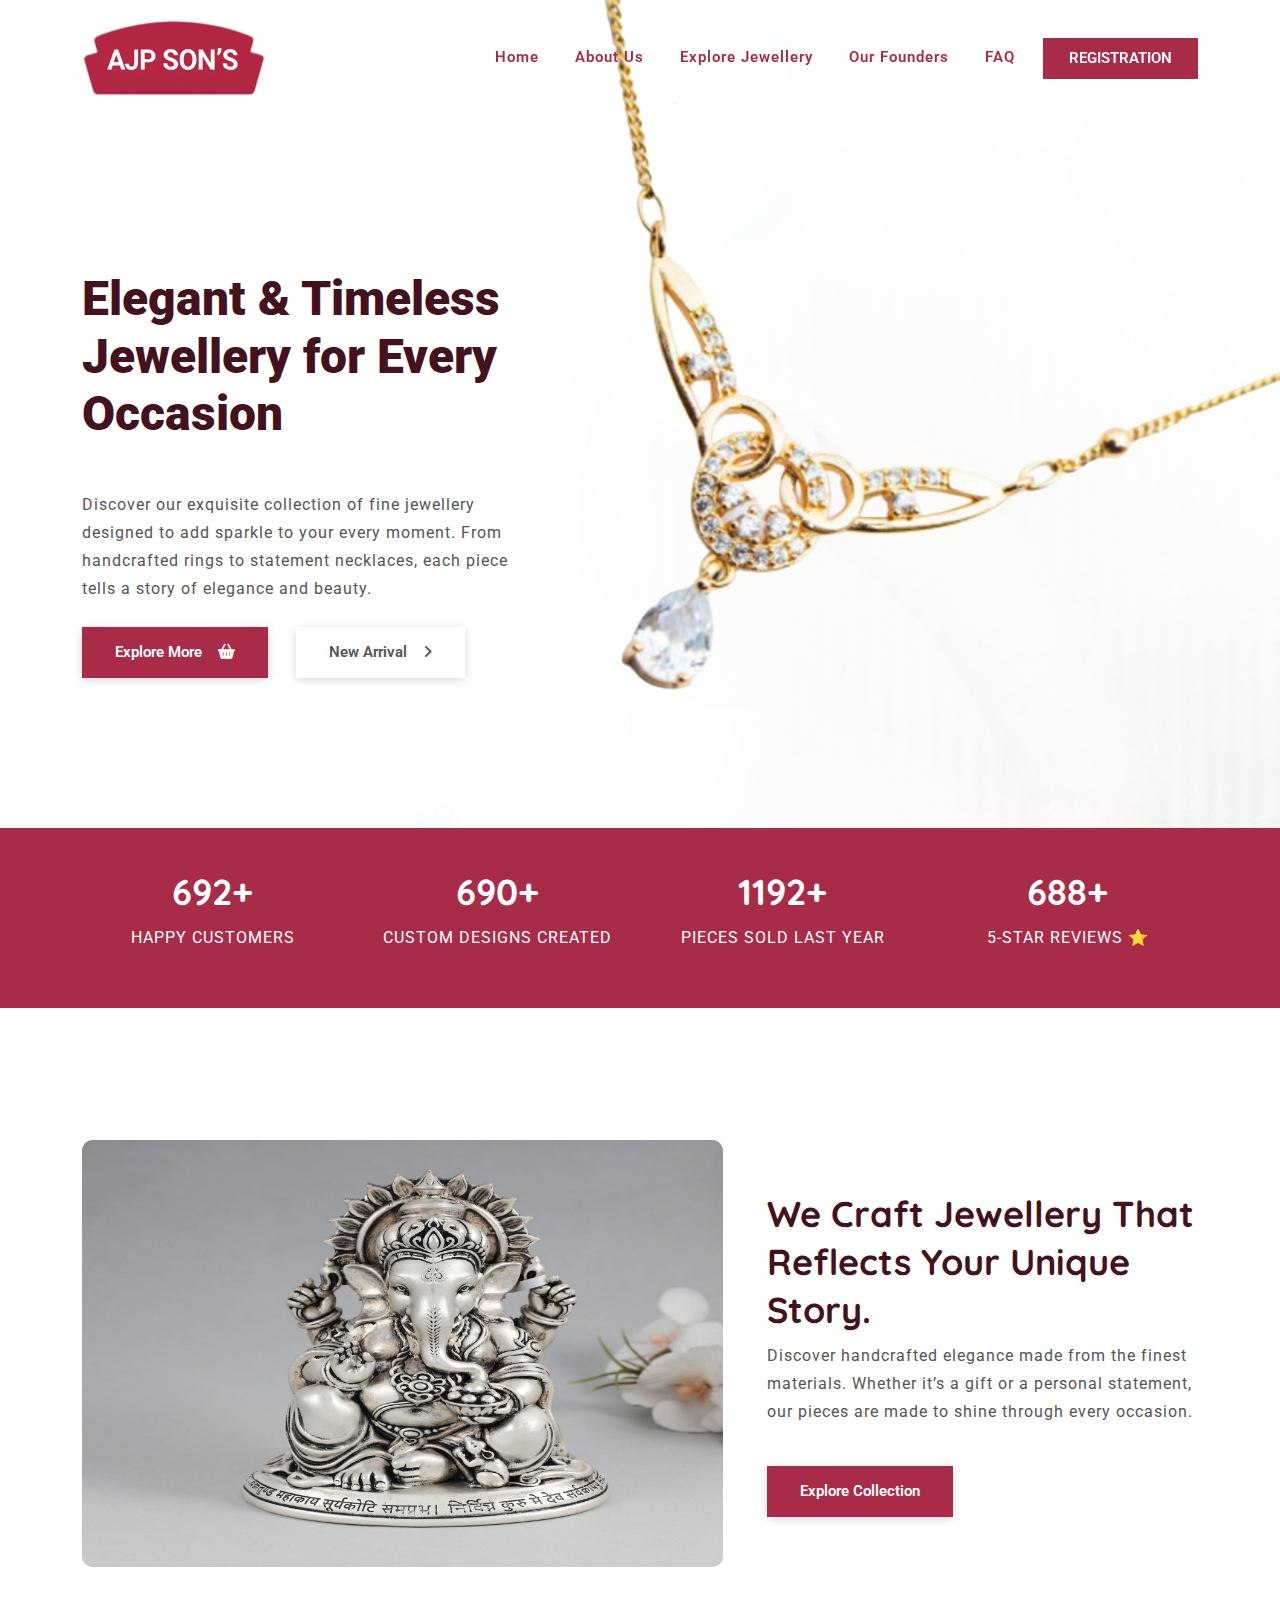
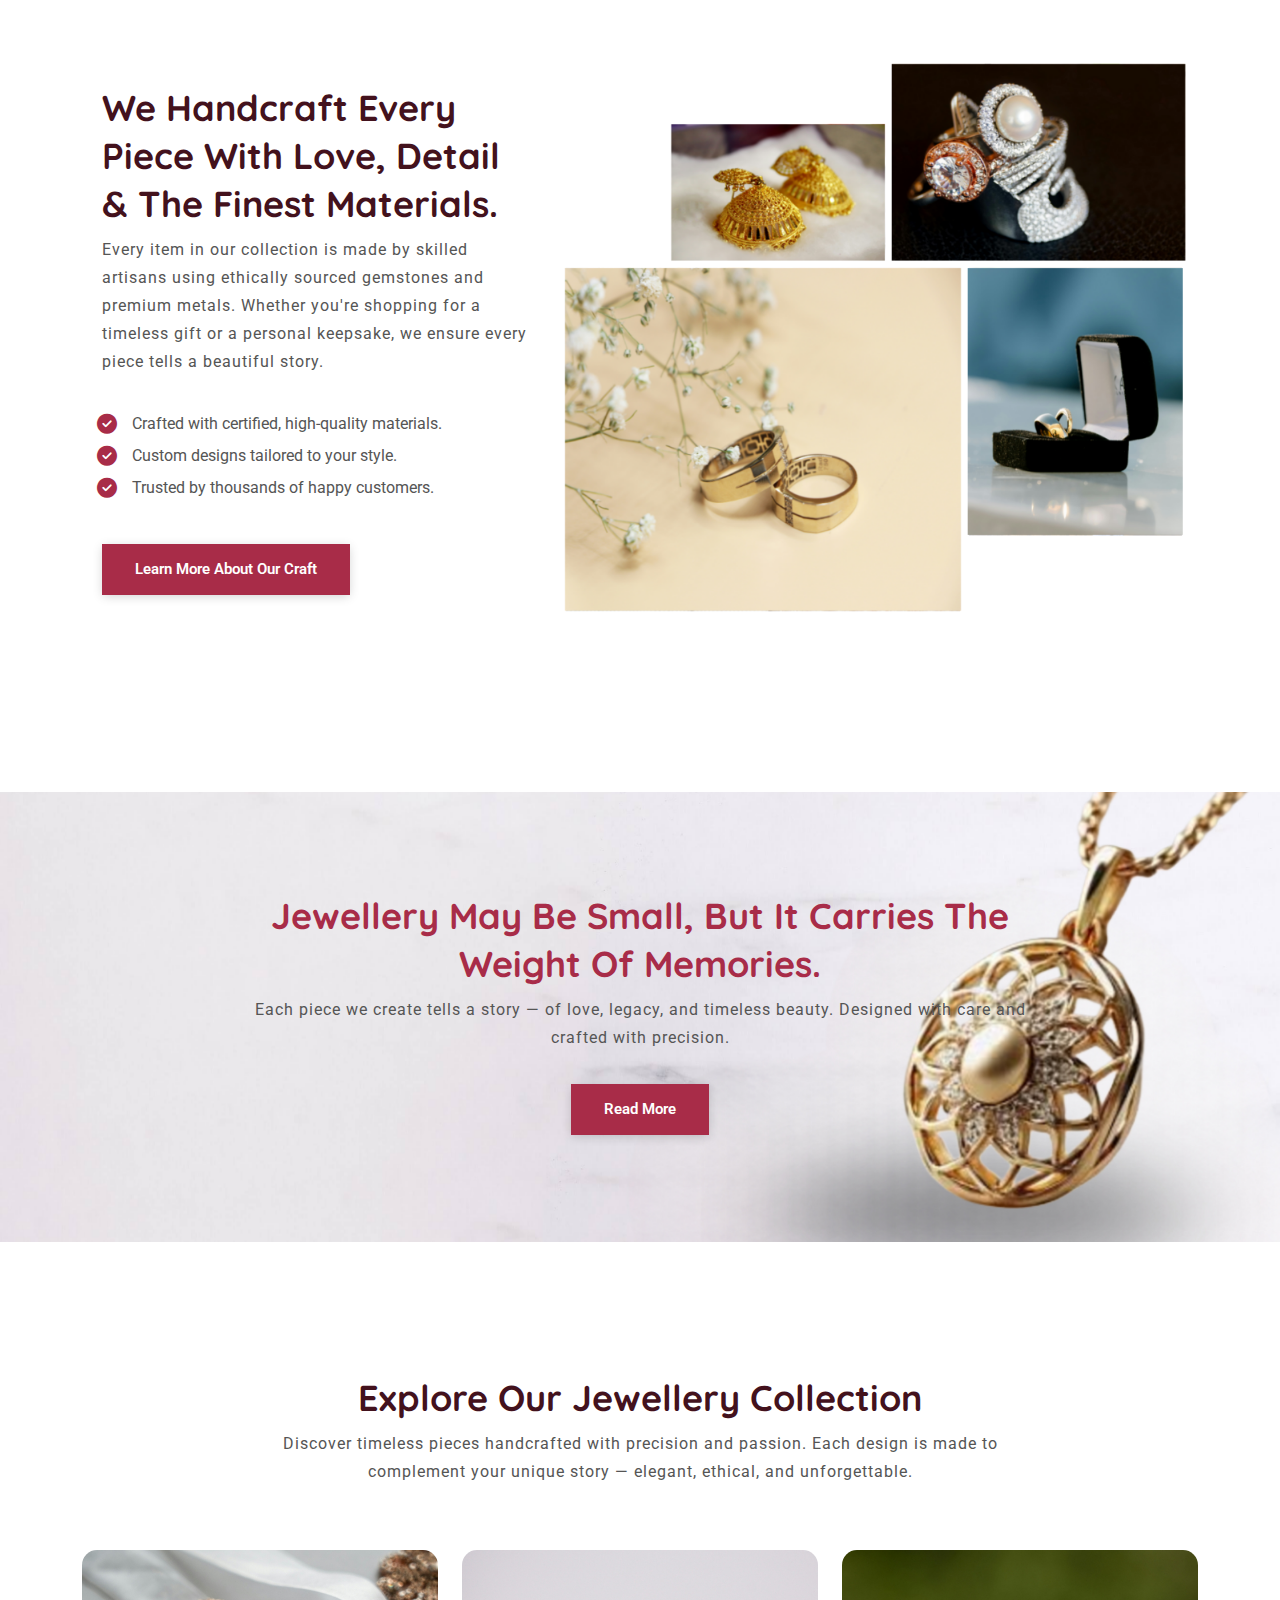
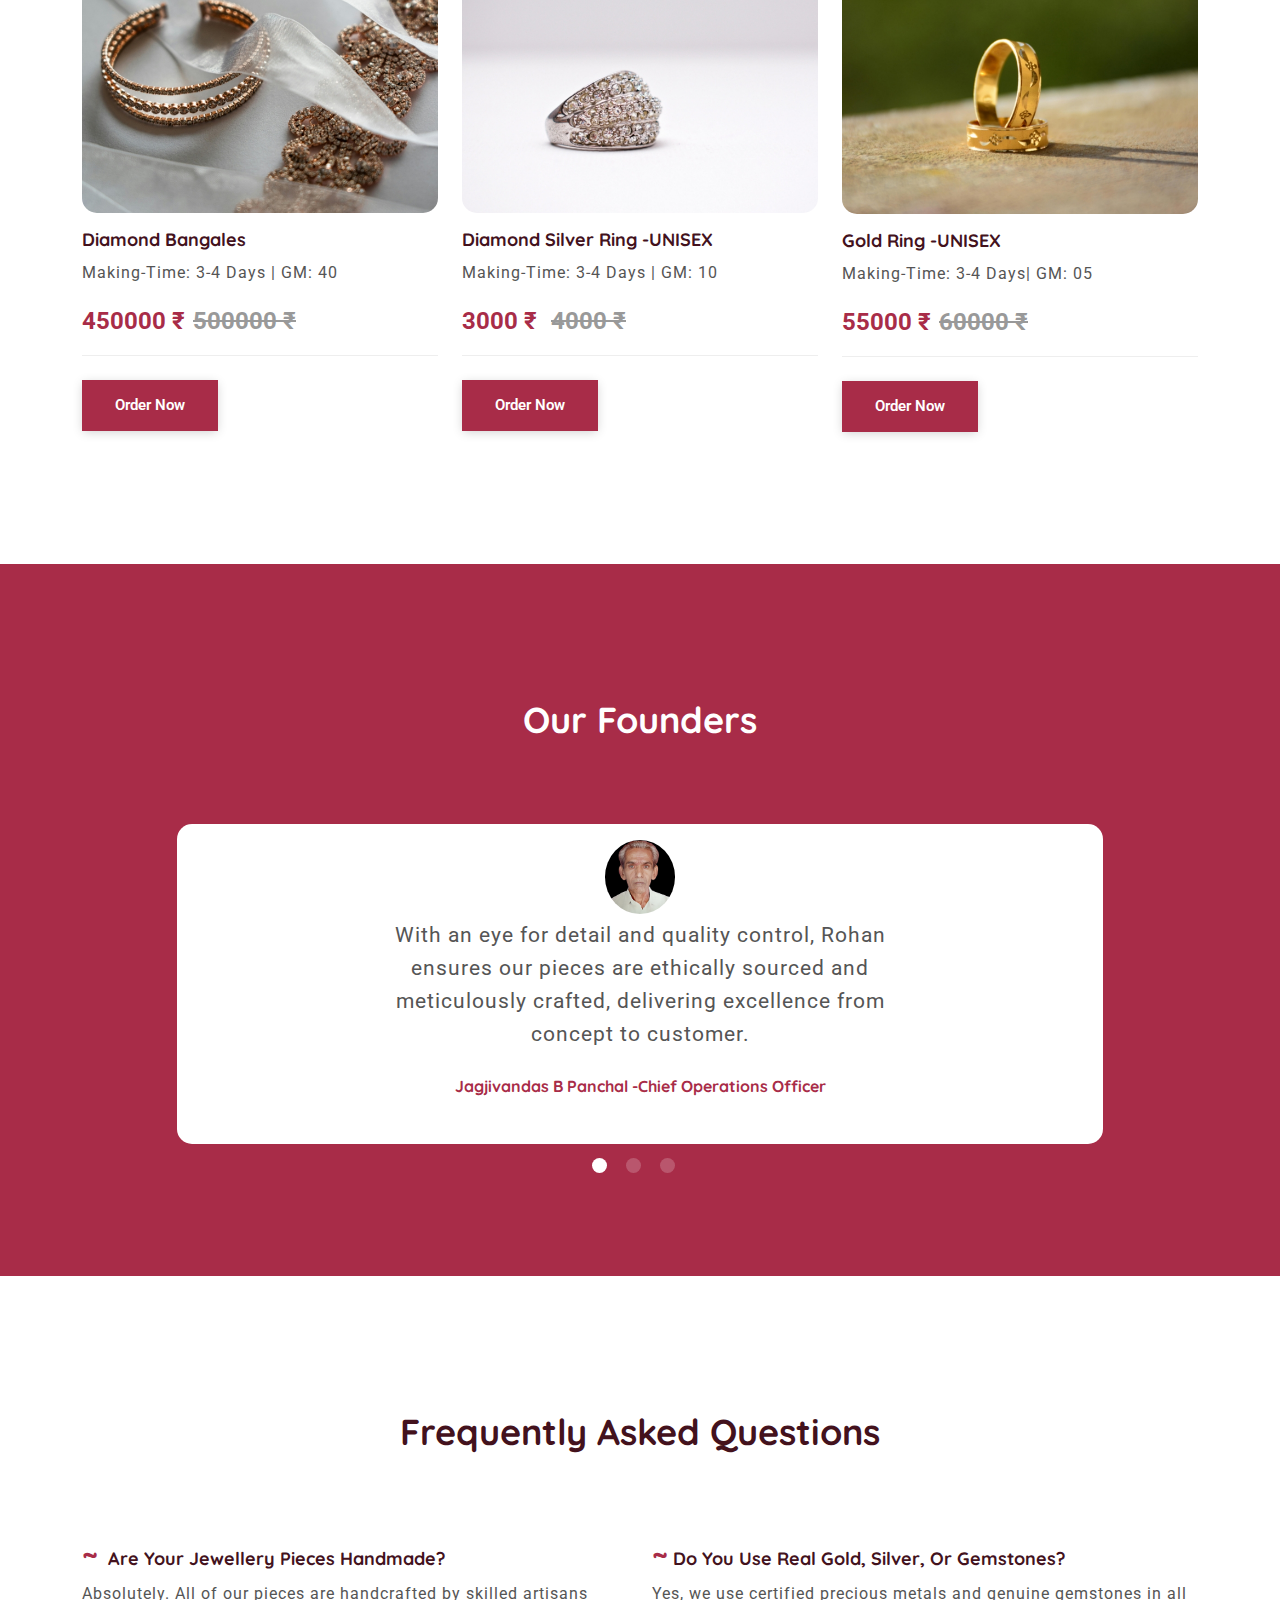
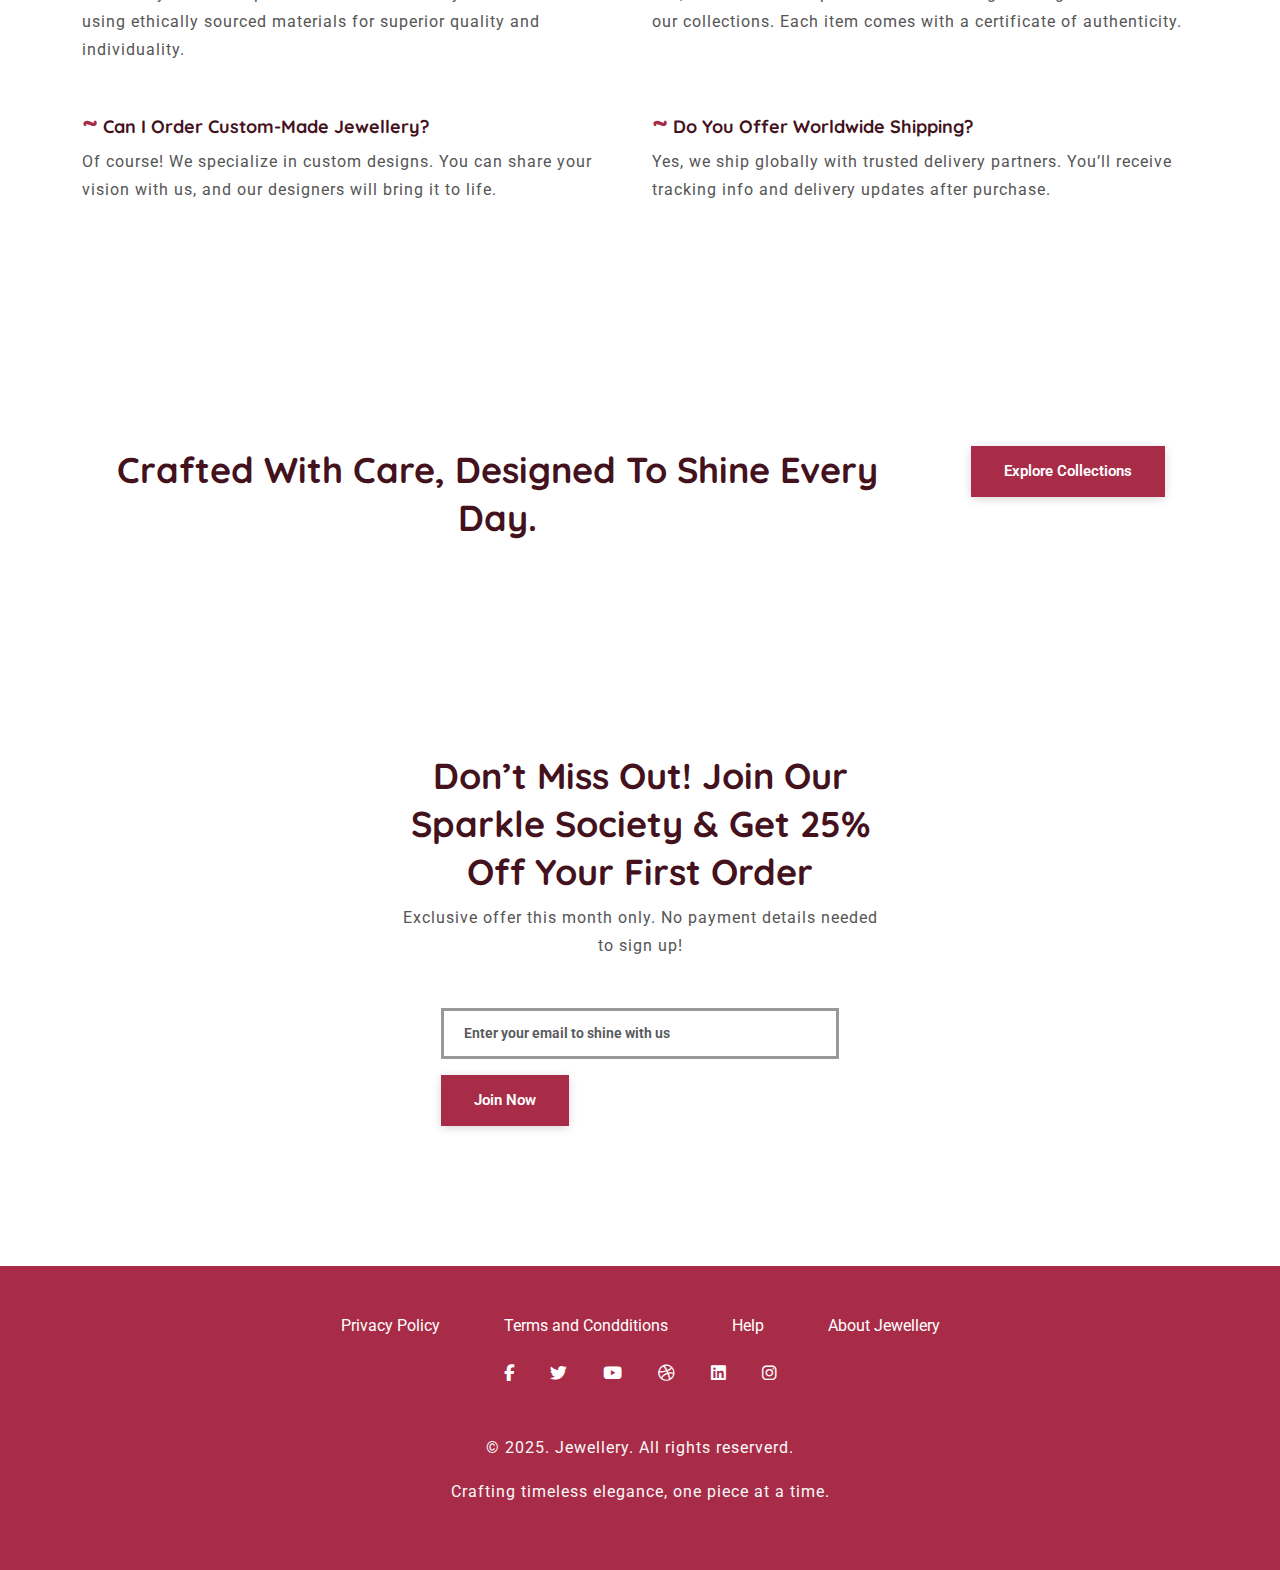
<file: index.html>
<!DOCTYPE html>
<html lang="en">
<head>
    <meta charset="UTF-8">
    <meta name="viewport" content="width=device-width, initial-scale=1.0">
    <meta http-equiv="X-UA-Compatible" content="ie=edge">
    <meta name="description" content="Foodies - Fresh, Handcrafted Meals Made Daily with Quality Ingredients. Order Online Today!">

    <title>Harshid's Projects</title>

    <!-- bootstrep CDN -->
     <link href="https://cdn.jsdelivr.net/npm/bootstrap@5.3.7/dist/css/bootstrap.min.css" rel="stylesheet">
     <link rel="stylesheet" href="https://cdnjs.cloudflare.com/ajax/libs/font-awesome/6.7.2/css/all.min.css">

     <!-- on css -->
      <link rel="stylesheet" href="css/style.css">
      <link rel="stylesheet" href="css/responsive-style.css">
</head>
<body>
    <!-- header design -->
     <header>
        <nav class="navbar navbar-expand-lg navigation-wrap">
  <div class="container">
    <a class="navbar-brand" href="#"><img src="images/logo.png"></a>
    <button class="navbar-toggler" type="button" data-bs-toggle="collapse" data-bs-target="#navbarText" aria-controls="navbarText" aria-expanded="false" aria-label="Toggle navigation">
        <i class="fas fa-stream navbar-toggler-icon"></i>
    </button>
    <div class="collapse navbar-collapse" id="navbarText">
      <ul class="navbar-nav ms-auto mb-2 mb-lg-0">
        <li class="nav-item">
          <a class="nav-link active" aria-current="page" href="#home">Home</a>
        </li>
        <li class="nav-item">
          <a class="nav-link active" aria-current="page" href="#about">About Us</a>
        </li>
        <li class="nav-item">
          <a class="nav-link" href="#explore-food">Explore Jewellery</a>
        </li>
        <li class="nav-item">
          <a class="nav-link" href="#testimonial">Our Founders</a>
        </li>
        <li class="nav-item">
          <a class="nav-link" href="#faq">FAQ</a>
        </li>
        <li><button class="main-btn">REGISTRATION</button></li>
      </ul>
    </div>
  </div>
</nav>
     </header>

    <!-- section-1 top baner -->
     <section id="home">
      <div class="container-fluid px-0 top-banner">
        <div class="container">
          <div class="row">
            <div class="col-lg-5 col-md-6">
              <h1>Elegant & Timeless Jewellery for Every Occasion</h1>
              <p>Discover our exquisite collection of fine jewellery designed to add sparkle to your every moment. From handcrafted rings to statement necklaces, each piece tells a story of elegance and beauty.</p>
              <div class="mt-4">
                <button class="main-btn">Explore More<i class="fas fa-solid fa-basket-shopping ps-3"></i></button>
                <button class="white-btn ms-lg-4 mt-lg-0 mt-4">New Arrival<i class="fas fa-angle-right ps-3"></i></button>
              </div>
            </div>
          </div>
        </div>
      </div>
     </section>

    <!-- section-2 counter -->

    <section id="counter">
      <section class="counter-section">
        <div class="container">
          <div class="row text-center">
            <div class="col-md-3 mb-lg-0 mb-md-0 mb-5">
              <h2>
                <span id="count1"></span>+
              </h2>
              <p>Happy Customers</p>
            </div>
            <div class="col-md-3 mb-lg-0 mb-md-0 mb-5">
              <h2>
                <span id="count2"></span>+
              </h2>
              <p>Custom Designs Created</p>
            </div>
            <div class="col-md-3 mb-lg-0 mb-md-0 mb-5">
              <h2>
                <span id="count3"></span>+
              </h2>
              <p>Pieces Sold Last Year</p>
            </div>
            <div class="col-md-3 mb-lg-0 mb-md-0 mb-5">
              <h2>
                <span id="count4"></span>+
              </h2>
              <p>5-Star Reviews ⭐</p>
            </div>
          </div>
        </div>
      </section>
    </section>

    <!-- section-3 about -->
     <section id="about">
      <div class="about-section wrapper">
        <div class="container">
          <div class="row align-items-center">
            <div class="col-lg-7 col-md-12 mb-lg-0 mb-5">
              <div class="card border-0">
                <img src="images/img/img-1.png" class="img-fluid">
              </div>
            </div>
            <div class="col-lg-5 col-md-12 text-sec">
              <h2>We Craft Jewellery That Reflects Your Unique Story.</h2>
              <p>Discover handcrafted elegance made from the finest materials. Whether it’s a gift or a personal statement, our pieces are made to shine through every occasion.</p>
              <button class="main-btn mt-4">Explore Collection</button>
            </div>
          </div>
        </div>
        <div class="container food-type">
          <div class="row align-items-center">
            <div class="col-lg-5 col-md-12 text-sec md-lg-0 md-5">
              <h2>We Handcraft Every Piece With Love, Detail & the Finest Materials.</h2>
              <p>Every item in our collection is made by skilled artisans using ethically sourced gemstones and premium metals. Whether you're shopping for a timeless gift or a personal keepsake, we ensure every piece tells a beautiful story.</p>
              <ul class="list-unstyled py-3">
                <li>Crafted with certified, high-quality materials.</li>
                <li>Custom designs tailored to your style.</li>
                <li>Trusted by thousands of happy customers.</li>
              </ul>
              <button class="main-btn mt-4">Learn More About Our Craft</button> 
            </div>
            <div class="col-lg-7 col-md-12">
              <div class="card border-0">
                <img src="images/img/img-2.png" class="img-fluid">
              </div>
            </div>
          </div>
        </div>
      </div>
     </section>

    <!-- section-3 story -->
     <section id="story">
      <div class="story-section">
        <div class="container">
          <div class="row">
            <div class="col-sm-12">
              <div class="text-content">
                <h2>Jewellery May Be Small, But It Carries the Weight of Memories.</h2>
                <p>Each piece we create tells a story — of love, legacy, and timeless beauty. Designed with care and crafted with precision.</p>
                <button class="main-btn mt-3">Read More</button>
              </div>
            </div>
          </div>
        </div>
      </div>
     </section>

    <!-- section-4 explore food -->
     <section id="explore-food">
      <div class="explore-food wrapper">
        <div class="container">
          <div class="row">
            <div class="col-sm-12">
              <div class="text-content text-center">
                <h2>Explore Our Jewellery Collection</h2>
                <p>Discover timeless pieces handcrafted with precision and passion. Each design is made to complement your unique story — elegant, ethical, and unforgettable.</p>
              </div>
            </div>
          </div>
          <div class="row pt-5">
            <div class="col-lg-4 col-md-6 mb-lg-0">
              <div class="card">
                <img src="images/img/img-3.jpg" class="img-fluid">
                <div class="pt-3">
                  <h4>Diamond Bangales</h4>
                  <p>Making-Time: 3-4 Days | GM: 40</p>
                  <span>450000 ₹<del>500000 ₹</del></span>
                  <button class="mt-4 main-btn">Order Now</button>
                </div>
              </div>
            </div>
              
            <div class="col-lg-4 col-md-6 mb-lg-0">
              <div class="card">
                <img src="images/img/img-4.jpg" class="img-fluid">
                <div class="pt-3">
                  <h4>Diamond Silver Ring -UNISEX</h4>
                  <p>Making-Time: 3-4 Days | GM: 10</p>
                  <span>3000 ₹ <del>4000 ₹</del></span>
                  <button class="mt-4 main-btn">Order Now</button>
                </div>
              </div>
            </div>
              
            <div class="col-lg-4 col-md-6 mb-lg-0">
              <div class="card">
                <img src="images/img/img-5.jpg" class="img-fluid">
                <div class="pt-3">
                  <h4>Gold Ring -UNISEX</h4>
                  <p>Making-Time: 3-4 Days| GM: 05</p>
                  <span>55000 ₹<del>60000 ₹</del></span>
                  <button class="mt-4 main-btn">Order Now</button>
                </div>
              </div>
            </div>

            <!-- add a more containt for user requament  -->
          </div>
        </div>
      </div>
     </section>
     

    <!-- section-5 owner -->
     <section id="testimonial">
      <div class="wrapper testimonial-section">
        <div class="container text-center">
          <div class="text-center pb-4">
            <h2>Our Founders</h2>
          </div>
          <div class="row">
            <div class="col-sm-12 col-lg-10 offset-lg-1">
              <div id="carouselExampleDark" class="carousel slide" data-bs-ride="carousel">
                <div class="carousel-indicators">
                  <button type="button" data-bs-target="#carouselExampleDark" data-bs-slide-to="0" class="active" aria-current="true" aria-label="Slide 1"></button>
                  <button type="button" data-bs-target="#carouselExampleDark" data-bs-slide-to="1" aria-label="Slide 2"></button>
                  <button type="button" data-bs-target="#carouselExampleDark" data-bs-slide-to="2" aria-label="Slide 3"></button>
                </div>
                <div class="carousel-inner">
                  <div class="carousel-item active">
                    <div class="carousel-caption">
                      <img src="images/review/review-j.jpg">
                      <p>With an eye for detail and quality control, Rohan ensures our pieces are ethically sourced and meticulously crafted, delivering excellence from concept to customer. </p>
                      <h5>Jagjivandas B Panchal -Chief Operations Officer</h5>
                    </div>
                  </div>
                  <div class="carousel-item">
                    <div class="carousel-caption">
                      <img src="images/review/review-a.jpg">
                      <p>Ashok brings brilliance to our brand presence across the globe. From social strategy to influencer collaborations, he crafts the sparkle behind our digital identity.</p>
                      <h5>Ashokbhai J Panchal -Co-Founder & Marketing Head</h5>
                    </div>
                  </div>
                  <div class="carousel-item">
                    <div class="carousel-caption">
                      <img src="images/review/review-h.jpg">
                      <p>Harshid brings over a decade of design expertise, crafting jewellery that embodies elegance and timeless beauty,  he crafts the sparkle behind our digital identity.</p>
                      <h5>Harshid A Panchal -Founder & Creative Director</h5>
                    </div>
                  </div>
                </div>
              </div>
            </div>
          </div>
        </div>
      </div>
     </section>

    <!-- section-6 feq -->
     <!-- FAQ Section -->
<section id="faq" class="faq-section">
  <div class="faq wrapper">
    <div class="container">
      <div class="row">
        <div class="col-sm-12">
          <div class="text-center pb-4">
            <h2>Frequently Asked Questions</h2>
          </div>
        </div>
      </div>

      <!-- All FAQ items inside one row -->
      <div class="row pt-5">
        <div class="col-sm-6 mb-4">
          <h4><span>~</span> Are Your Jewellery Pieces Handmade?</h4>
          <p>Absolutely. All of our pieces are handcrafted by skilled artisans using ethically sourced materials for superior quality and individuality.</p>
        </div>

        <div class="col-sm-6 mb-4">
          <h4><span>~</span>Do You Use Real Gold, Silver, or Gemstones?</h4>
          <p>Yes, we use certified precious metals and genuine gemstones in all our collections. Each item comes with a certificate of authenticity.</p>
        </div>

        <div class="col-sm-6 mb-4">
          <h4><span>~</span>Can I Order Custom-Made Jewellery?</h4>
          <p>Of course! We specialize in custom designs. You can share your vision with us, and our designers will bring it to life.</p>
        </div>

        <div class="col-sm-6 mb-4">
          <h4><span>~</span>Do You Offer Worldwide Shipping?</h4>
          <p>Yes, we ship globally with trusted delivery partners. You’ll receive tracking info and delivery updates after purchase.</p>
        </div>
      </div>
    </div>
  </div>
</section>
    <!-- section-7 book food -->
     <section id="book-food">
      <div class="book-food">
        <div class="container book-food-text">
          <div class="row text-center">
            <div class="col-lg-9 col-md-12">
              <h2 style="color: #43121D !important;">Crafted With Care, Designed To Shine Every Day.</h2>
            </div>
            <div class="col-lg-3 col-md-12 mt-lg-0 mt-4">
              <button class="main-btn">Explore Collections</button>
            </div>
          </div>
        </div>
      </div>
     </section>

    <!-- section-8 news letter -->
     <section id="newslettar">
      <div class="newslettar wrapper">
        <div class="container">
          <div class="row">
            <div class="col-sm-12">
              <div class="text-content text-center pb-4">
                <h2>Don’t Miss Out! Join Our Sparkle Society & Get 25% Off Your First Order</h2>
                <p>Exclusive offer this month only. No payment details needed to sign up!</p>
              </div>
              <form class="newslettar">
                <div class="row">
                  <div class="col-md-8 col-12">
                    <input class="form-control" placeholder="Enter your email to shine with us" name="Email" type="email">
                  </div>
                  <div class="col-md-4 col-12">
                    <button class="main-btn" type="submit">Join Now</button>
                  </div>
                </div>
              </form>
            </div>
          </div>
        </div>
      </div>
     </section>

    <!-- section-9 footer -->
     <footer id="footer">
      <div class="footer py-5">
        <div class="container">
          <div class="row">
            <div class="col-md-12 text-center">
              <a class="footer-link" href="#">Privacy Policy</a>
              <a class="footer-link" href="#">Terms and Condditions</a>
              <a class="footer-link" href="#">Help</a>
              <a class="footer-link" href="#">About Jewellery</a>
              <div class="footer-social pt-4 text-center">
                <a href="#"><i class="fab fa-facebook-f"></i></a>
                <a href="#"><i class="fab fa-twitter"></i></a>
                <a href="#"><i class="fab fa-youtube"></i></a>
                <a href="#"><i class="fab fa-dribbble"></i></a>
                <a href="#"><i class="fab fa-linkedin"></i></a>
                <a href="#"><i class="fab fa-instagram"></i></a>
              </div>
            </div>
            <div class="col-sm-12">
              <div class="footer-copy">
                <div class="copy-right text-center pt-5">
                  <p class="text-light">© 2025. Jewellery. All rights reserverd.</p>
                  <p class="text-light">Crafting timeless elegance, one piece at a time.</p>
                </div>
              </div>
            </div>
          </div>
        </div>
      </div>
     </footer>

    <!-- js library -->
     <script src="https://cdn.jsdelivr.net/npm/@popperjs/core@2.11.8/dist/umd/popper.min.js"></script>
    <script src="https://cdn.jsdelivr.net/npm/bootstrap@5.3.7/dist/js/bootstrap.min.js"></script>

    <!-- own js -->
     <script src="javascript/main.js"></script>
</body>

</html>
</file>
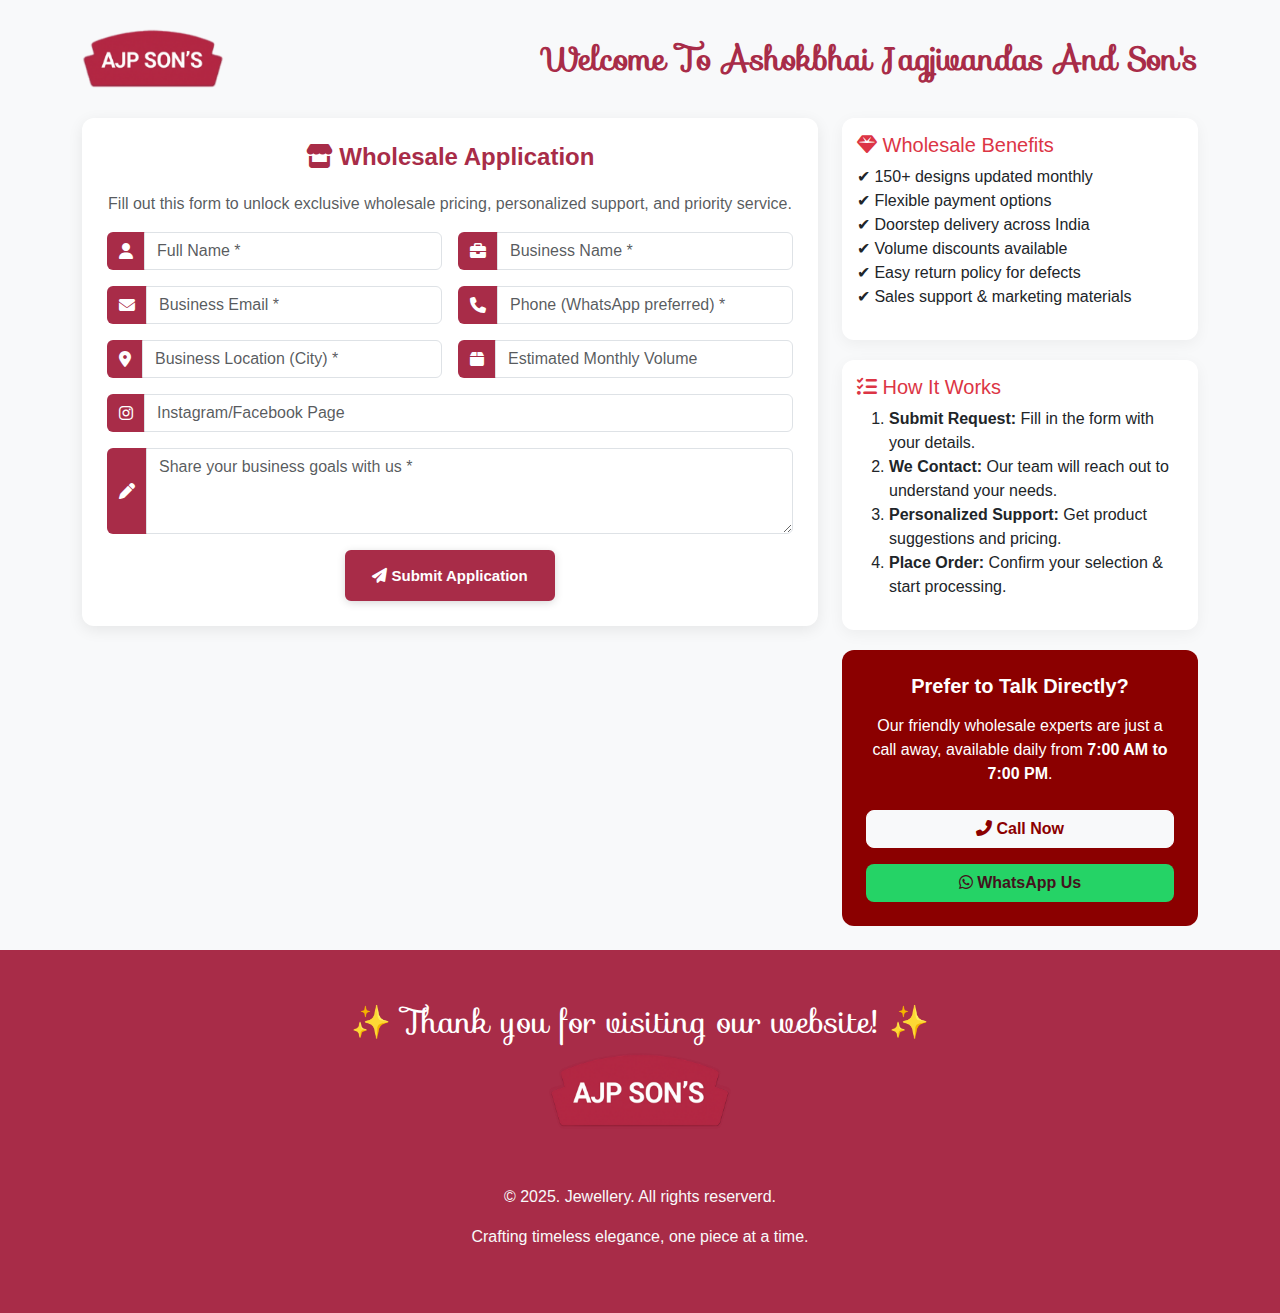
<file: api/contact.html>
<!DOCTYPE html>
<html lang="en">
<head>
    <meta charset="UTF-8">
    <meta name="viewport" content="width=device-width, initial-scale=1.0">
    <title>Wholesale Application</title>

    <!-- Bootstrap CSS -->
    <link href="https://cdn.jsdelivr.net/npm/bootstrap@5.3.2/dist/css/bootstrap.min.css" rel="stylesheet">
    <!-- my css  -->
     <link rel="stylesheet" href="../css/contect.css">

    <!-- Font Awesome -->
    <link href="https://cdnjs.cloudflare.com/ajax/libs/font-awesome/6.4.0/css/all.min.css" rel="stylesheet">

    <!-- font family  -->
     <link rel="stylesheet" href="https://fonts.googleapis.com/css?family=Sofia">

</head>
<body>

    <div class="container py-4">
        <!-- Logo and Text Link -->
        <div class="d-flex justify-content-between align-items-center mb-4 flex-wrap">
            <div class="d-flex align-items-center gap-2">
                <!-- <i class="fas fa-crown fa-2x text-warning"></i> -->
                <img src="../images/logo.png" alt="Logo" class="logo">
            </div>
            <a href="#" class="header-link" style="font-size: 2rem; font-family: Sofia, sans-serif;">
                <i class="fas fa-sparkles"></i> Welcome To Ashokbhai Jagjivandas And Son's
            </a>
        </div>

        <div class="row">
            <!-- Form Section -->
            <div class="col-lg-8">
                <div class="form-section">
                    <h4 class="form-title text-center" style="color: #a82c48;"><i class="fas fa-store"></i> Wholesale Application</h4>
                    <p class="text-center text-muted">Fill out this form to unlock exclusive wholesale pricing, personalized support, and priority service.</p>
                    <form>
                        <div class="row g-3">
                            <div class="col-md-6">
                                <div class="input-group">
                                    <span class="input-group-text"><i class="fas fa-user"></i></span>
                                    <input type="text" class="form-control" placeholder="Full Name *" required>
                                </div>
                            </div>
                            <div class="col-md-6">
                                <div class="input-group">
                                    <span class="input-group-text"><i class="fas fa-briefcase"></i></span>
                                    <input type="text" class="form-control" placeholder="Business Name *" required>
                                </div>
                            </div>
                            <div class="col-md-6">
                                <div class="input-group">
                                    <span class="input-group-text"><i class="fas fa-envelope"></i></span>
                                    <input type="email" class="form-control" placeholder="Business Email *" required>
                                </div>
                            </div>
                            <div class="col-md-6">
                                <div class="input-group">
                                    <span class="input-group-text"><i class="fas fa-phone"></i></span>
                                    <input type="tel" class="form-control" placeholder="Phone (WhatsApp preferred) *" required>
                                </div>
                            </div>
                            <div class="col-md-6">
                                <div class="input-group">
                                    <span class="input-group-text"><i class="fas fa-map-marker-alt"></i></span>
                                    <input type="text" class="form-control" placeholder="Business Location (City) *" required>
                                </div>
                            </div>
                            <div class="col-md-6">
                                <div class="input-group">
                                    <span class="input-group-text"><i class="fas fa-box"></i></span>
                                    <input type="text" class="form-control" placeholder="Estimated Monthly Volume">
                                </div>
                            </div>
                            <div class="col-12">
                                <div class="input-group">
                                    <span class="input-group-text"><i class="fab fa-instagram"></i></span>
                                    <input type="text" class="form-control" placeholder="Instagram/Facebook Page">
                                </div>
                            </div>
                            <div class="col-12">
                                <div class="input-group">
                                    <span class="input-group-text"><i class="fas fa-pen"></i></span>
                                    <textarea class="form-control" rows="3" placeholder="Share your business goals with us *" required></textarea>
                                </div>
                            </div>
                            <div class="col-12 text-center">
                                <button type="submit" class="btn btn-danger px-4"><i class="fas fa-paper-plane"></i> Submit Application</button>
                            </div>
                        </div>
                    </form>
                </div>
            </div>

            <!-- Sidebar Section -->
            <div class="col-lg-4">
                <div class="sidebar-card">
                    <h5 class="text-danger"><i class="fas fa-gem"></i> Wholesale Benefits</h5>
                    <ul class="list-unstyled">
                        <li>✔ 150+ designs updated monthly</li>
                        <li>✔ Flexible payment options</li>
                        <li>✔ Doorstep delivery across India</li>
                        <li>✔ Volume discounts available</li>
                        <li>✔ Easy return policy for defects</li>
                        <li>✔ Sales support & marketing materials</li>
                    </ul>
                </div>

                <div class="sidebar-card">
                    <h5 class="text-danger"><i class="fas fa-tasks"></i> How It Works</h5>
                    <ol>
                        <li><strong>Submit Request:</strong> Fill in the form with your details.</li>
                        <li><strong>We Contact:</strong> Our team will reach out to understand your needs.</li>
                        <li><strong>Personalized Support:</strong> Get product suggestions and pricing.</li>
                        <li><strong>Place Order:</strong> Confirm your selection & start processing.</li>
                    </ol>
                </div>

                <!-- Contact Card -->
<div class="p-4 text-center text-white" style="background-color:#8B0000; border-radius:12px;">
    <h5 class="fw-bold mb-3">Prefer to Talk Directly?</h5>
    <p class="mb-4">
        Our friendly wholesale experts are just a call away, available daily from 
        <strong>7:00 AM to 7:00 PM</strong>.
    </p>
    
    <!-- Call Now Button -->
    <a href="tel:+919510840744" 
       class="btn btn-light w-100 mb-3 fw-bold" 
       style="color:#8B0000; border-radius:8px;">
        <i class="fas fa-phone-alt"></i> Call Now
    </a>
    
    <!-- WhatsApp Us Button -->
    <a href="https://wa.me/9510840744" 
       class="btn w-100 fw-bold" 
       style="background-color:#25D366; color:#43121d; border-radius:8px;">
        <i class="fab fa-whatsapp"></i> WhatsApp Us
    </a>
</div>

            </div>
        </div>
    </div>

        <!-- section-9 footer -->
     <footer id="footer">
      <div class="footer py-5">
        <div class="container">
          <div class="row">
            <div class="col-md-12 text-center">
              <a href="#" style="font-size: 2rem; font-family: Sofia, sans-serif; color: #fff;">✨ Thank you for visiting our website! ✨
                </a>
              <br><a class="footer-link" href="#"> <img src="../images/logo.png" alt="logoajp" style="border: 5px thin #f8f9fa;"> </a>
            
              
            </div>
            <div class="col-sm-12">
              <div class="footer-copy">
                <div class="copy-right text-center pt-5">
                  <p class="text-light">© 2025. Jewellery. All rights reserverd.</p>
                  <p class="text-light">Crafting timeless elegance, one piece at a time.</p>
                </div>
              </div>
            </div>
          </div>
        </div>
      </div>
     </footer>
    <!-- Bootstrap JS -->
    <script src="https://cdn.jsdelivr.net/npm/bootstrap@5.3.2/dist/js/bootstrap.bundle.min.js"></script>
</body>
</html>
</file>
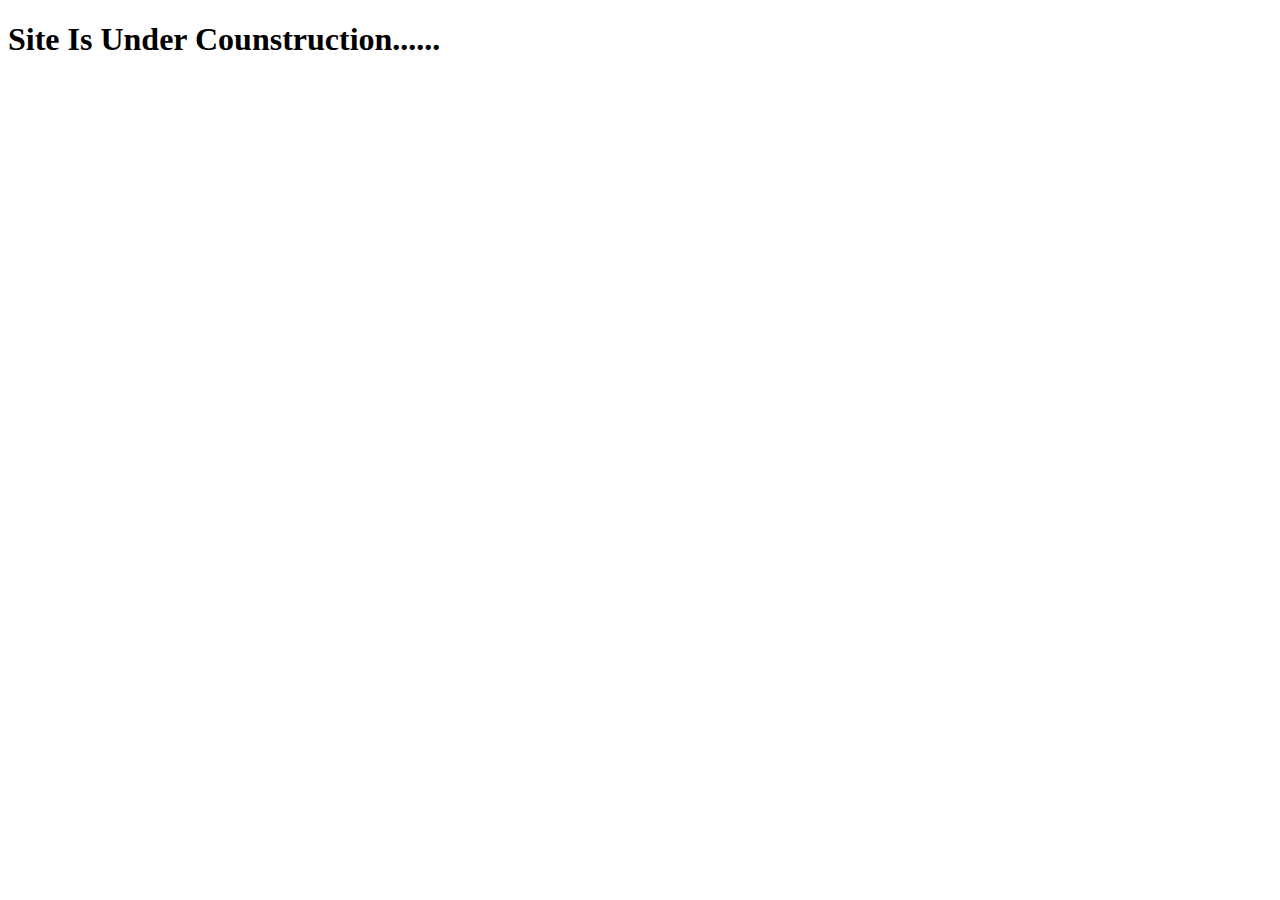
<file: api/diamond.html>
<!DOCTYPE html>
<html lang="en">
<head>
    <meta charset="UTF-8">
    <meta name="viewport" content="width=device-width, initial-scale=1.0">
    <title>Document</title>
</head>
<body>
    <h1>Site Is Under Counstruction......</h1>
</body>
</html>
</file>
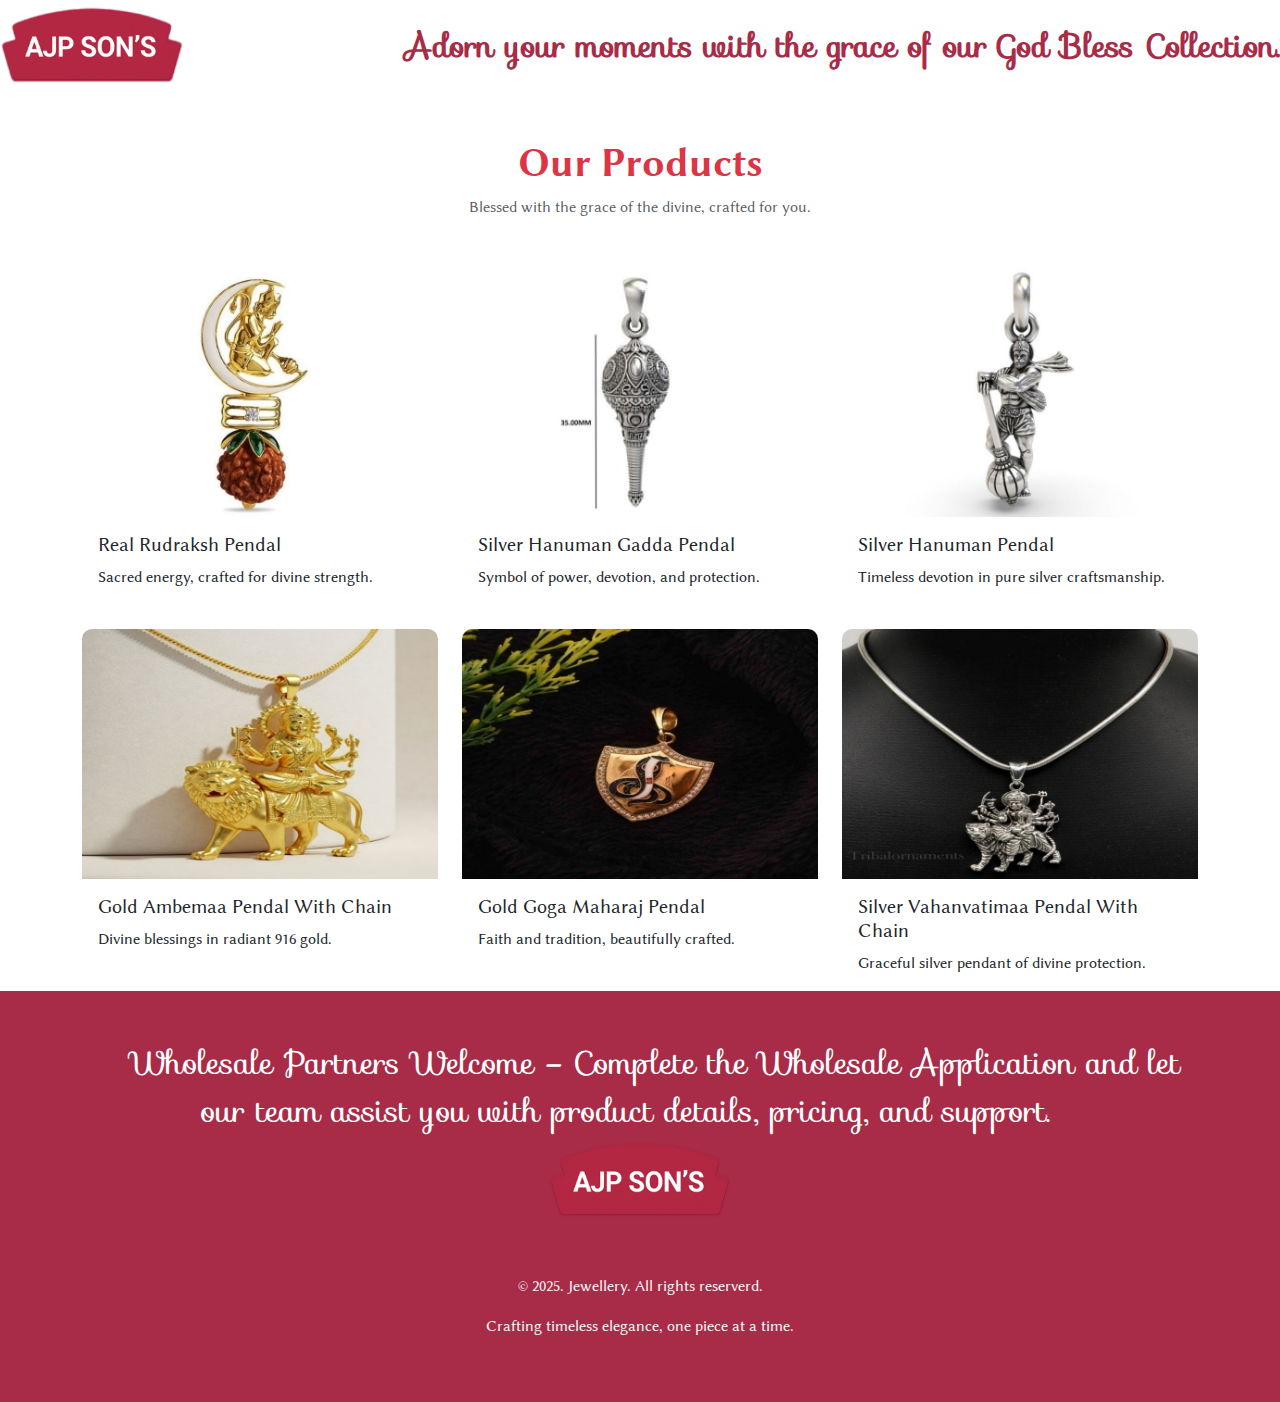
<file: api/godbless.html>
<!DOCTYPE html>
<html lang="en">
<head>
    <meta charset="UTF-8">
    <meta name="viewport" content="width=device-width, initial-scale=1.0">
    <title>Godbless Products</title>
    <!-- Bootstrap CSS -->
    <link href="https://cdn.jsdelivr.net/npm/bootstrap@5.3.2/dist/css/bootstrap.min.css" rel="stylesheet">
    <!-- my css  -->
     <link rel="stylesheet" href="../css/godbless.css">
    <!-- Font Awesome -->
    <link href="https://cdnjs.cloudflare.com/ajax/libs/font-awesome/6.4.0/css/all.min.css" rel="stylesheet">
    <!-- Google Fonts -->
    <link href="https://fonts.googleapis.com/css2?family=Sofia&display=swap" rel="stylesheet">
</head>
<body>

    <!-- Navbar -->
     <!-- Logo and Text Link -->
        <div class="d-flex justify-content-between align-items-center mb-4 flex-wrap">
            <div class="d-flex align-items-center gap-2">
                <!-- <i class="fas fa-crown fa-2x text-warning"></i> -->
                <a href="../index.html"><img src="../images/logo.png" alt="Logo" class="logo"></a>
            </div>
            <a href="#" class="header-link" style="font-size: 2rem; font-family: Sofia, sans-serif;">
                <i class="fas fa-sparkles"></i>Adorn your moments with the grace of our God Bless Collection.
            </a>
        </div>

    <!-- Page Title -->
    <section class="text-center my-5">
        <h1 class="fw-bold text-danger">Our Products</h1>
        <p class="text-muted">Blessed with the grace of the divine, crafted for you.</p>
    </section>

    <!-- Products Grid -->
    <div class="container">
        <div class="row g-4">
            <!-- Product 1 -->
            <div class="col-md-4 col-sm-6">
                <div class="card product-card">
                    <img src="../images/product/product01.jpg" class="card-img-top product-img" alt="Traditional Dress">
                    <div class="card-body">
                        <h5 class="card-title">Real Rudraksh Pendal</h5>
                        <p class="card-text">Sacred energy, crafted for divine strength.</p>
                        
                    </div>
                </div>
            </div>

            <!-- Product 2 -->
            <div class="col-md-4 col-sm-6">
                <div class="card product-card">
                    <img src="../images/product/product02.jpg" class="card-img-top product-img" alt="Kurti">
                    <div class="card-body">
                        <h5 class="card-title">Silver Hanuman Gadda Pendal</h5>
                        <p class="card-text">Symbol of power, devotion, and protection.</p>
                        
                    </div>
                </div>
            </div>

            <!-- Product 3 -->
            <div class="col-md-4 col-sm-6">
                <div class="card product-card">
                    <img src="../images/product/product03.jpg" class="card-img-top product-img" alt="Ethnic Wear">
                    <div class="card-body">
                        <h5 class="card-title">Silver Hanuman Pendal</h5>
                        <p class="card-text">Timeless devotion in pure silver craftsmanship.</p>

                    </div>
                </div>
            </div>

            <!-- Product 4 -->
            <div class="col-md-4 col-sm-6">
                <div class="card product-card">
                    <img src="../images/product/product04.jpg" class="card-img-top product-img" alt="Ethnic Wear">
                    <div class="card-body">
                        <h5 class="card-title">Gold Ambemaa Pendal With Chain</h5>
                        <p class="card-text">Divine blessings in radiant 916 gold.</p>

                    </div>
                </div>
            </div>

            <!-- Product 5 -->
            <div class="col-md-4 col-sm-6">
                <div class="card product-card">
                    <img src="../images/product/product05.jpg" class="card-img-top product-img" alt="Ethnic Wear">
                    <div class="card-body">
                        <h5 class="card-title">Gold Goga Maharaj Pendal</h5>
                        <p class="card-text">Faith and tradition, beautifully crafted.</p>

                    </div>
                </div>
            </div>

            <!-- Product 6 -->
            <div class="col-md-4 col-sm-6">
                <div class="card product-card">
                    <img src="../images/product/product06.jpg" class="card-img-top product-img" alt="Ethnic Wear">
                    <div class="card-body">
                        <h5 class="card-title">Silver Vahanvatimaa Pendal With Chain</h5>
                        <p class="card-text">Graceful silver pendant of divine protection.</p>

                    </div>
                </div>
            </div>
        </div>
    </div>

        <!-- section-9 footer -->
     <footer id="footer">
      <div class="footer py-5">
        <div class="container">
          <div class="row">
            <div class="col-md-12 text-center">
                 <a href="contact.html" class="footer-link" style="font-size: 2rem; font-family: Sofia, sans-serif;">Wholesale Partners Welcome – Complete the Wholesale Application and let our team assist you with product details, pricing, and support.</a>


              <br><a class="footer-link" href="#"> <img src="../images/logo.png" alt="logoajp" style="border: 5px thin #f8f9fa;"> </a>
            
              
            </div>
            <div class="col-sm-12">
              <div class="footer-copy">
                <div class="copy-right text-center pt-5">
                  <p class="text-light">© 2025. Jewellery. All rights reserverd.</p>
                  <p class="text-light">Crafting timeless elegance, one piece at a time.</p>
                </div>
              </div>
            </div>
          </div>
        </div>
      </div>
     </footer>

    <!-- Bootstrap JS -->
    <script src="https://cdn.jsdelivr.net/npm/bootstrap@5.3.2/dist/js/bootstrap.bundle.min.js"></script>
</body>
</html>
</file>
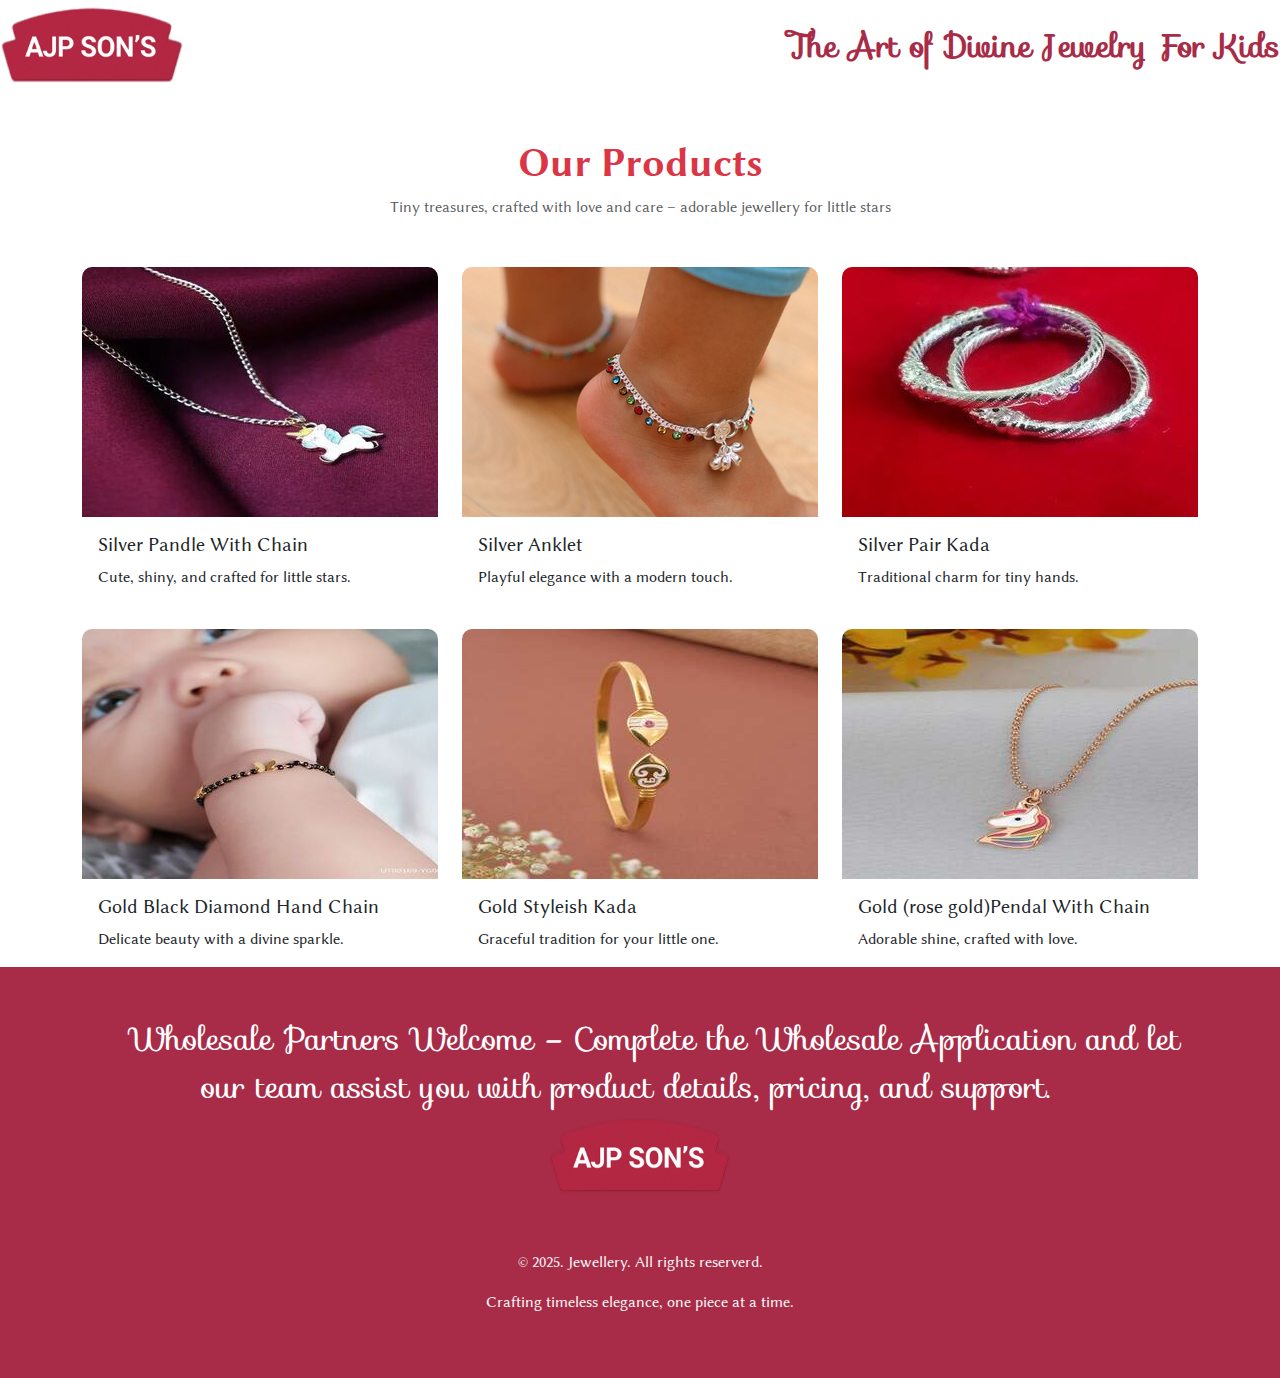
<file: api/kids.html>
<!DOCTYPE html>
<html lang="en">
<head>
    <meta charset="UTF-8">
    <meta name="viewport" content="width=device-width, initial-scale=1.0">
    <title>Kids Collection</title>
    <!-- Bootstrap CSS -->
    <link href="https://cdn.jsdelivr.net/npm/bootstrap@5.3.2/dist/css/bootstrap.min.css" rel="stylesheet">
    <!-- my css  -->
     <link rel="stylesheet" href="../css/kids.css">
    <!-- Font Awesome -->
    <link href="https://cdnjs.cloudflare.com/ajax/libs/font-awesome/6.4.0/css/all.min.css" rel="stylesheet">
    <!-- Google Fonts -->
    <link href="https://fonts.googleapis.com/css2?family=Sofia&display=swap" rel="stylesheet">
</head>
<body>

    <!-- Navbar -->
     <!-- Logo and Text Link -->
        <div class="d-flex justify-content-between align-items-center mb-4 flex-wrap">
            <div class="d-flex align-items-center gap-2">
                <!-- <i class="fas fa-crown fa-2x text-warning"></i> -->
                <a href="../index.html"><img src="../images/logo.png" alt="Logo" class="logo"></a>
            </div>
            <a href="#" class="header-link" style="font-size: 2rem; font-family: Sofia, sans-serif;">
                <i class="fas fa-sparkles"></i>The Art of Divine Jewelry For Kids
            </a>
        </div>

    <!-- Page Title -->
    <section class="text-center my-5">
        <h1 class="fw-bold text-danger">Our Products</h1>
        <p class="text-muted">Tiny treasures, crafted with love and care – adorable jewellery for little stars</p>
    </section>

    <!-- Products Grid -->
    <div class="container">
        <div class="row g-4">
            <!-- Product 1 -->
            <div class="col-md-4 col-sm-6">
                <div class="card product-card">
                    <img src="../images/product/kids1.jpg" class="card-img-top product-img" alt="Traditional Dress">
                    <div class="card-body">
                        <h5 class="card-title">Silver Pandle With Chain</h5>
                        <p class="card-text">Cute, shiny, and crafted for little stars.</p>
                        
                    </div>
                </div>
            </div>

            <!-- Product 2 -->
            <div class="col-md-4 col-sm-6">
                <div class="card product-card">
                    <img src="../images/product/kids2.jpg" class="card-img-top product-img" alt="Kurti">
                    <div class="card-body">
                        <h5 class="card-title">Silver Anklet</h5>
                        <p class="card-text">Playful elegance with a modern touch.</p>
                        
                    </div>
                </div>
            </div>

            <!-- Product 3 -->
            <div class="col-md-4 col-sm-6">
                <div class="card product-card">
                    <img src="../images/product/kids3.jpg" class="card-img-top product-img" alt="Ethnic Wear">
                    <div class="card-body">
                        <h5 class="card-title">Silver Pair Kada</h5>
                        <p class="card-text">Traditional charm for tiny hands.</p>

                    </div>
                </div>
            </div>

            <!-- Product 4 -->
            <div class="col-md-4 col-sm-6">
                <div class="card product-card">
                    <img src="../images/product/kids4.jpg" class="card-img-top product-img" alt="Ethnic Wear">
                    <div class="card-body">
                        <h5 class="card-title">Gold Black Diamond Hand Chain</h5>
                        <p class="card-text">Delicate beauty with a divine sparkle.</p>

                    </div>
                </div>
            </div>

            <!-- Product 5 -->
            <div class="col-md-4 col-sm-6">
                <div class="card product-card">
                    <img src="../images/product/kids5.jpg" class="card-img-top product-img" alt="Ethnic Wear">
                    <div class="card-body">
                        <h5 class="card-title">Gold Styleish Kada</h5>
                        <p class="card-text">Graceful tradition for your little one.</p>

                    </div>
                </div>
            </div>

            <!-- Product 6 -->
            <div class="col-md-4 col-sm-6">
                <div class="card product-card">
                    <img src="../images/product/kids6.jpg" class="card-img-top product-img" alt="Ethnic Wear">
                    <div class="card-body">
                        <h5 class="card-title">Gold (rose gold)Pendal With Chain</h5>
                        <p class="card-text">Adorable shine, crafted with love.</p>

                    </div>
                </div>
            </div>
        </div>
    </div>

        <!-- section-9 footer -->
     <footer id="footer">
      <div class="footer py-5">
        <div class="container">
          <div class="row">
            <div class="col-md-12 text-center">
                <a href="contact.html" class="footer-link" style="font-size: 2rem; font-family: Sofia, sans-serif;">Wholesale Partners Welcome – Complete the Wholesale Application and let our team assist you with product details, pricing, and support.</a>

              <br><a class="footer-link" href="#"> <img src="../images/logo.png" alt="logoajp" style="border: 5px thin #f8f9fa;"> </a>
            
              
            </div>
            <div class="col-sm-12">
              <div class="footer-copy">
                <div class="copy-right text-center pt-5">
                  <p class="text-light">© 2025. Jewellery. All rights reserverd.</p>
                  <p class="text-light">Crafting timeless elegance, one piece at a time.</p>
                </div>
              </div>
            </div>
          </div>
        </div>
      </div>
     </footer>

    <!-- Bootstrap JS -->
    <script src="https://cdn.jsdelivr.net/npm/bootstrap@5.3.2/dist/js/bootstrap.bundle.min.js"></script>
</body>
</html>
</file>
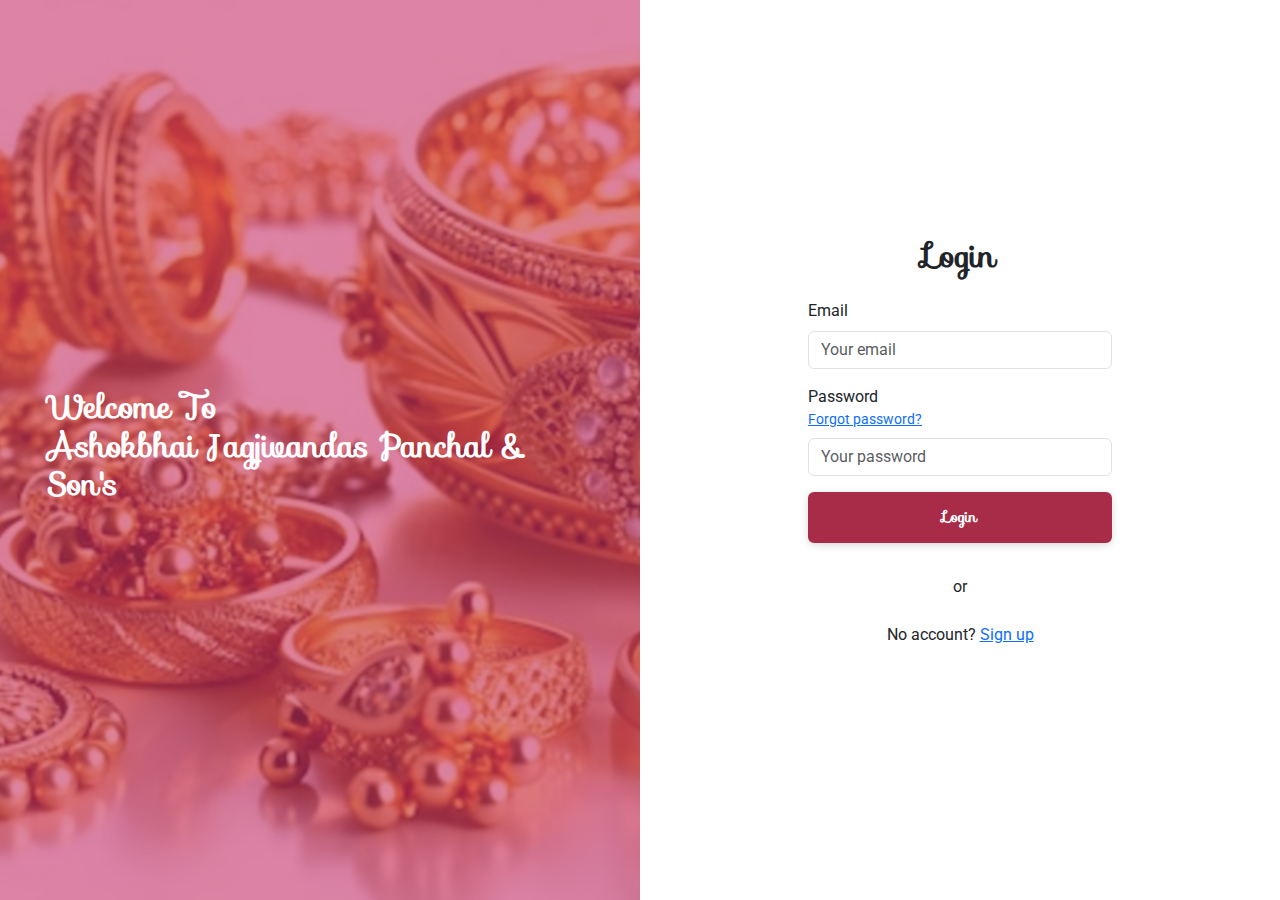
<file: api/login.html>
<!DOCTYPE html>
<html lang="en">
<head>
  <meta charset="UTF-8" />
  <meta name="viewport" content="width=device-width, initial-scale=1.0"/>
  <title>Login To AJP'Sons</title>

  <!-- Bootstrap & Font Awesome -->
  <link href="https://cdn.jsdelivr.net/npm/bootstrap@5.3.0/dist/css/bootstrap.min.css" rel="stylesheet"/>
   <link rel="stylesheet" href="https://fonts.googleapis.com/css?family=Sofia">
  <link rel="stylesheet" href="https://cdnjs.cloudflare.com/ajax/libs/font-awesome/6.4.0/css/all.min.css"/>

  <!-- Custom CSS -->
  <link rel="stylesheet" href="../css/login.css"/>
</head>
<body>

  <div class="container-fluid g-0">
    <div class="row g-0 min-vh-100">

      <!-- Left: Image + Welcome Text -->
      <div class="col-md-6 d-flex flex-column justify-content-center align-items-start left-section">
        <div class="overlay"></div>
        <img src="../images/bg/bg-3.jpg" alt="Jewellery" class="bg-img"/>
        <div class="welcome-text text-white px-5">
          <h1 class="fw-bold animate-text" style="font-family: Sofia, sans-serif;">
            Welcome To<br/> Ashokbhai Jagjivandas Panchal & Son's
          </h1>
        </div>
      </div>

      <!-- Right: Login Form -->
      <div class="col-md-6 d-flex align-items-center justify-content-center bg-white">
        <div class="login-box px-4 px-md-5 py-5">
          <h2 class="mb-4 fw-bold text-center" style="font-family: Sofia, sans-serif;">Login</h2>
          <form>
            <div class="form-group mb-3">
              <label for="email" class="form-label">Email</label>
              <input type="email" class="form-control" id="email" placeholder="Your email"/>
            </div>
            <div class="form-group mb-3">
              <label for="password" class="form-label">Password<br><a href="#" class="float-end small">Forgot password?</a></label>
              <input type="password" class="form-control" id="password" placeholder="Your password"/>
            </div>
            <button class="btn btn-primary w-100 mb-3" style="font-family: Sofia, sans-serif;">Login</button>

            <div class="text-center my-3">or</div>

            <!-- <div class="d-flex justify-content-between gap-2">
              <button class="btn btn-outline-danger w-100"><i class="fab fa-google me-2"></i> Google</button>
              <button class="btn btn-outline-primary w-100"><i class="fab fa-facebook-f me-2"></i> Facebook</button>
            </div> -->

            <p class="text-center mt-4">No account? <a href="registraton.html">Sign up</a></p>
          </form>
        </div>
      </div>

    </div>
  </div>

</body>
</html>
</file>
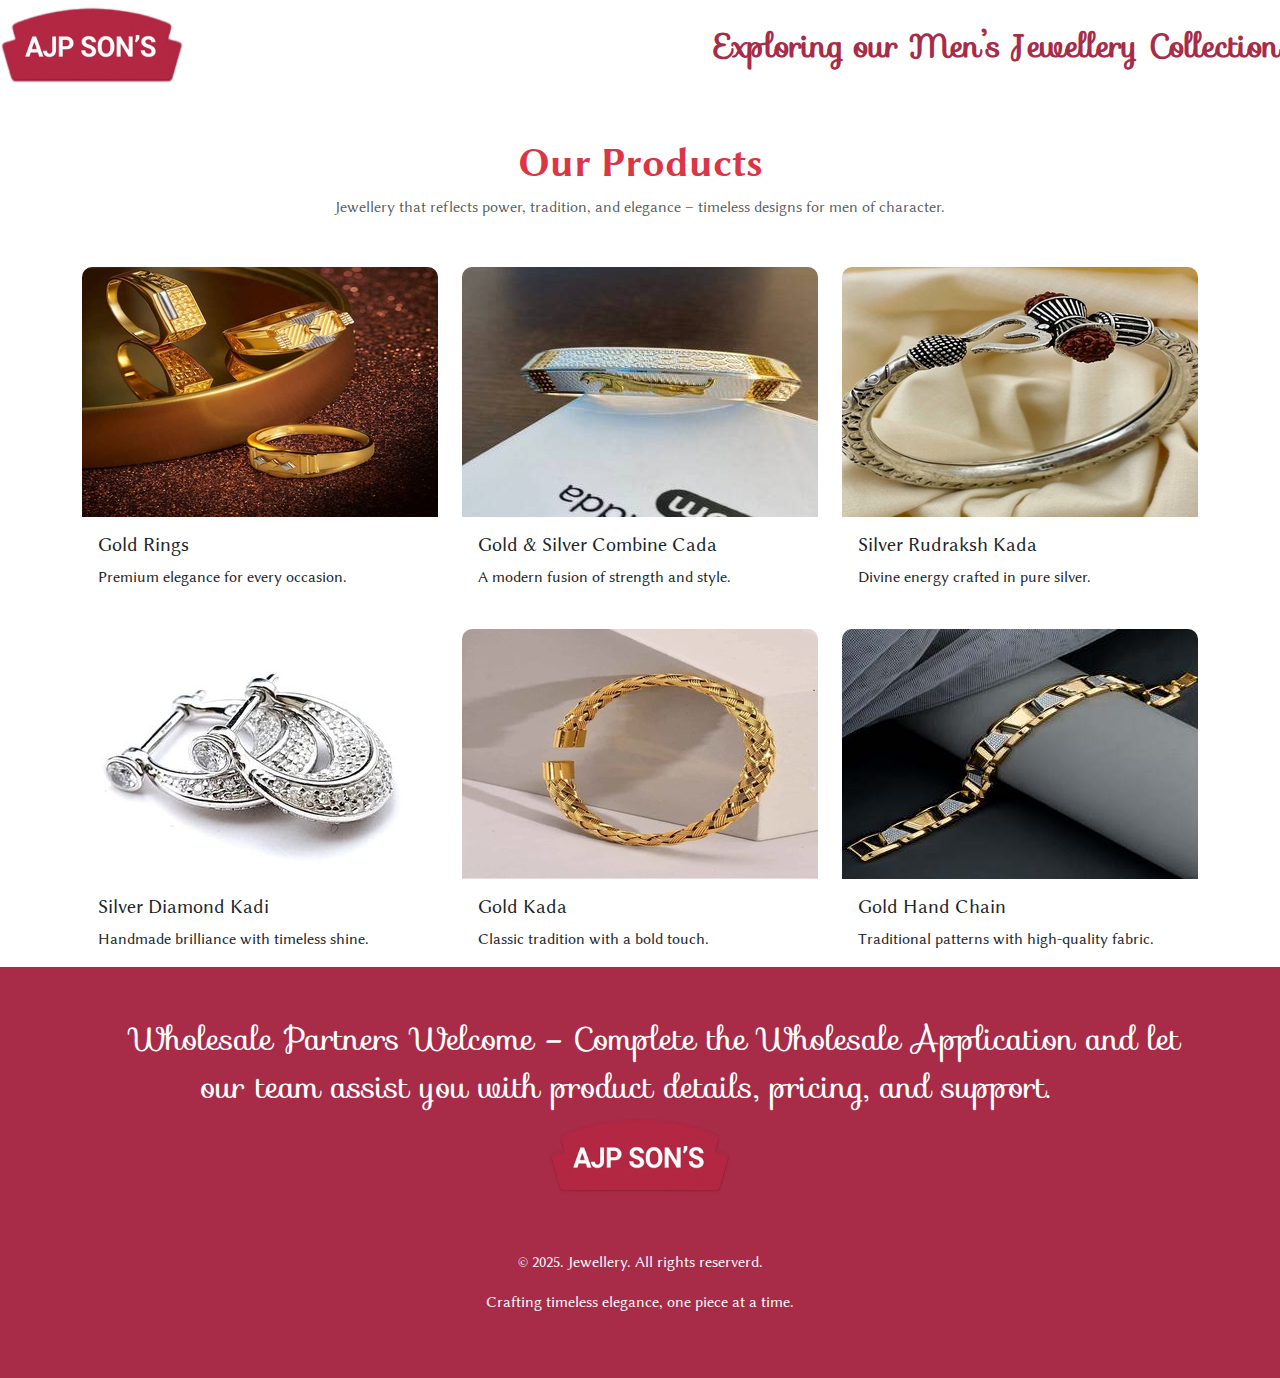
<file: api/mens.html>
<!DOCTYPE html>
<html lang="en">
<head>
    <meta charset="UTF-8">
    <meta name="viewport" content="width=device-width, initial-scale=1.0">
    <title>Men's Collection</title>
    <!-- Bootstrap CSS -->
    <link href="https://cdn.jsdelivr.net/npm/bootstrap@5.3.2/dist/css/bootstrap.min.css" rel="stylesheet">
    <!-- my css  -->
     <link rel="stylesheet" href="../css/mens.css">
    <!-- Font Awesome -->
    <link href="https://cdnjs.cloudflare.com/ajax/libs/font-awesome/6.4.0/css/all.min.css" rel="stylesheet">
    <!-- Google Fonts -->
    <link href="https://fonts.googleapis.com/css2?family=Sofia&display=swap" rel="stylesheet">

</head>
<body>

    <!-- Navbar -->
     <!-- Logo and Text Link -->
        <div class="d-flex justify-content-between align-items-center mb-4 flex-wrap">
            <div class="d-flex align-items-center gap-2">
                <!-- <i class="fas fa-crown fa-2x text-warning"></i> -->
                <a href="../index.html"><img src="../images/logo.png" alt="Logo" class="logo"></a>
            </div>
            <a href="#" class="header-link" style="font-size: 2rem; font-family: Sofia, sans-serif;">
                <i class="fas fa-sparkles"></i>Exploring our Men’s Jewellery Collection
            </a>
        </div>

    <!-- Page Title -->
    <section class="text-center my-5">
        <h1 class="fw-bold text-danger">Our Products</h1>
        <p class="text-muted">Jewellery that reflects power, tradition, and elegance – timeless designs for men of character.</p>
    </section>

    <!-- Products Grid -->
    <div class="container">
        <div class="row g-4">
            <!-- Product 1 -->
            <div class="col-md-4 col-sm-6">
                <div class="card product-card">
                    <img src="../images/product/men1.jpg" class="card-img-top product-img" alt="Traditional Dress">
                    <div class="card-body">
                        <h5 class="card-title">Gold Rings</h5>
                        <p class="card-text">Premium elegance for every occasion.</p>
                        
                    </div>
                </div>
            </div>

            <!-- Product 2 -->
            <div class="col-md-4 col-sm-6">
                <div class="card product-card">
                    <img src="../images/product/men2.jpg" class="card-img-top product-img" alt="Kurti">
                    <div class="card-body">
                        <h5 class="card-title">Gold & Silver Combine Cada</h5>
                        <p class="card-text">A modern fusion of strength and style.</p>
                        
                    </div>
                </div>
            </div>

            <!-- Product 3 -->
            <div class="col-md-4 col-sm-6">
                <div class="card product-card">
                    <img src="../images/product/men3.jpg" class="card-img-top product-img" alt="Ethnic Wear">
                    <div class="card-body">
                        <h5 class="card-title">Silver Rudraksh Kada</h5>
                        <p class="card-text">Divine energy crafted in pure silver.</p>

                    </div>
                </div>
            </div>

            <!-- Product 4 -->
            <div class="col-md-4 col-sm-6">
                <div class="card product-card">
                    <img src="../images/product/men4.jpg" class="card-img-top product-img" alt="Ethnic Wear">
                    <div class="card-body">
                        <h5 class="card-title">Silver Diamond Kadi</h5>
                        <p class="card-text">Handmade brilliance with timeless shine.</p>

                    </div>
                </div>
            </div>

            <!-- Product 5 -->
            <div class="col-md-4 col-sm-6">
                <div class="card product-card">
                    <img src="../images/product/men5.jpg" class="card-img-top product-img" alt="Ethnic Wear">
                    <div class="card-body">
                        <h5 class="card-title">Gold Kada</h5>
                        <p class="card-text">Classic tradition with a bold touch.</p>

                    </div>
                </div>
            </div>

            <!-- Product 6 -->
            <div class="col-md-4 col-sm-6">
                <div class="card product-card">
                    <img src="../images/product/men6.jpg" class="card-img-top product-img" alt="Ethnic Wear">
                    <div class="card-body">
                        <h5 class="card-title">Gold Hand Chain</h5>
                        <p class="card-text">Traditional patterns with high-quality fabric.</p>

                    </div>
                </div>
            </div>
        </div>
    </div>

        <!-- section-9 footer -->
     <footer id="footer">
      <div class="footer py-5">
        <div class="container">
          <div class="row">
            <div class="col-md-12 text-center">
                <a href="contact.html" class="footer-link" style="font-size: 2rem; font-family: Sofia, sans-serif;">Wholesale Partners Welcome – Complete the Wholesale Application and let our team assist you with product details, pricing, and support.</a>
              <br><a class="footer-link" href="#"> <img src="../images/logo.png" alt="logoajp" style="border: 5px thin #f8f9fa;"> </a>
            
              
            </div>
            <div class="col-sm-12">
              <div class="footer-copy">
                <div class="copy-right text-center pt-5">
                  <p class="text-light">© 2025. Jewellery. All rights reserverd.</p>
                  <p class="text-light">Crafting timeless elegance, one piece at a time.</p>
                </div>
              </div>
            </div>
          </div>
        </div>
      </div>
     </footer>

    <!-- Bootstrap JS -->
    <script src="https://cdn.jsdelivr.net/npm/bootstrap@5.3.2/dist/js/bootstrap.bundle.min.js"></script>
</body>
</html>
</file>
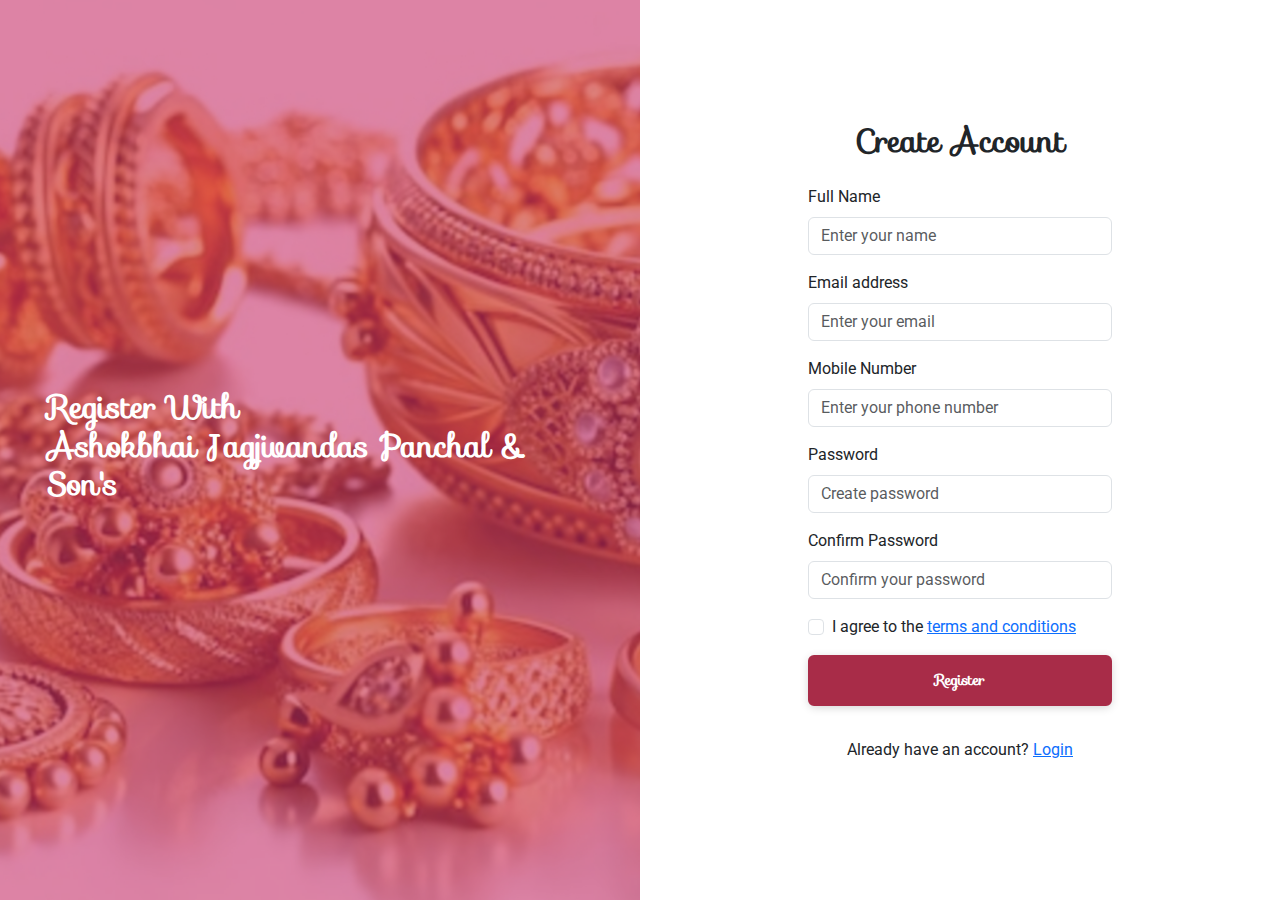
<file: api/registraton.html>
<!DOCTYPE html>
<html lang="en">
<head>
  <meta charset="UTF-8" />
  <meta name="viewport" content="width=device-width, initial-scale=1.0"/>
  <title>Register | AJP'Sons</title>

  <!-- Bootstrap & Font Awesome -->
  <link href="https://cdn.jsdelivr.net/npm/bootstrap@5.3.0/dist/css/bootstrap.min.css" rel="stylesheet"/>
  <link rel="stylesheet" href="https://fonts.googleapis.com/css?family=Sofia">
  <link rel="stylesheet" href="https://cdnjs.cloudflare.com/ajax/libs/font-awesome/6.4.0/css/all.min.css"/>

  <!-- Custom CSS -->
  <link rel="stylesheet" href="../css/reg.css"/> <!-- Same CSS as login page -->
</head>
<body>

  <div class="container-fluid g-0">
    <div class="row g-0 min-vh-100">

      <!-- Left: Image + Welcome Text -->
      <div class="col-md-6 d-flex flex-column justify-content-center align-items-start left-section">
        <div class="overlay"></div>
        <img src="../images/bg/bg-3.jpg" alt="Jewellery" class="bg-img"/>
        <div class="welcome-text text-white px-5">
          <h1 class="fw-bold animate-text" style="font-family: Sofia, sans-serif;">
            Register With<br/> Ashokbhai Jagjivandas Panchal & Son's
          </h1>
        </div>
      </div>

      <!-- Right: Registration Form -->
      <div class="col-md-6 d-flex align-items-center justify-content-center bg-white">
        <div class="login-box px-4 px-md-5 py-5">
          <h2 class="mb-4 fw-bold text-center" style="font-family: Sofia, sans-serif;">Create Account</h2>
          <form>

            <!-- Full Name -->
            <div class="form-group mb-3">
              <label for="name" class="form-label">Full Name</label>
              <input type="text" class="form-control" id="name" placeholder="Enter your name" required>
            </div>

            <!-- Email -->
            <div class="form-group mb-3">
              <label for="email" class="form-label">Email address</label>
              <input type="email" class="form-control" id="email" placeholder="Enter your email" required>
            </div>

            <!-- Phone -->
            <div class="form-group mb-3">
              <label for="phone" class="form-label">Mobile Number</label>
              <input type="tel" class="form-control" id="phone" placeholder="Enter your phone number" required>
            </div>

            <!-- Password -->
            <div class="form-group mb-3">
              <label for="password" class="form-label">Password</label>
              <input type="password" class="form-control" id="password" placeholder="Create password" required>
            </div>

            <!-- Confirm Password -->
            <div class="form-group mb-3">
              <label for="confirm-password" class="form-label">Confirm Password</label>
              <input type="password" class="form-control" id="confirm-password" placeholder="Confirm your password" required>
            </div>

            <!-- Terms Checkbox -->
            <div class="form-check mb-3">
              <input class="form-check-input" type="checkbox" id="terms" required>
              <label class="form-check-label" for="terms">
                I agree to the <a href="#">terms and conditions</a>
              </label>
            </div>

            <!-- Register Button -->
            <button class="btn btn-primary w-100 mb-3" style="font-family: Sofia, sans-serif;">Register</button>

            <p class="text-center mt-3">Already have an account? <a href="login.html">Login</a></p>
          </form>
        </div>
      </div>

    </div>
  </div>

</body>
</html>
</file>
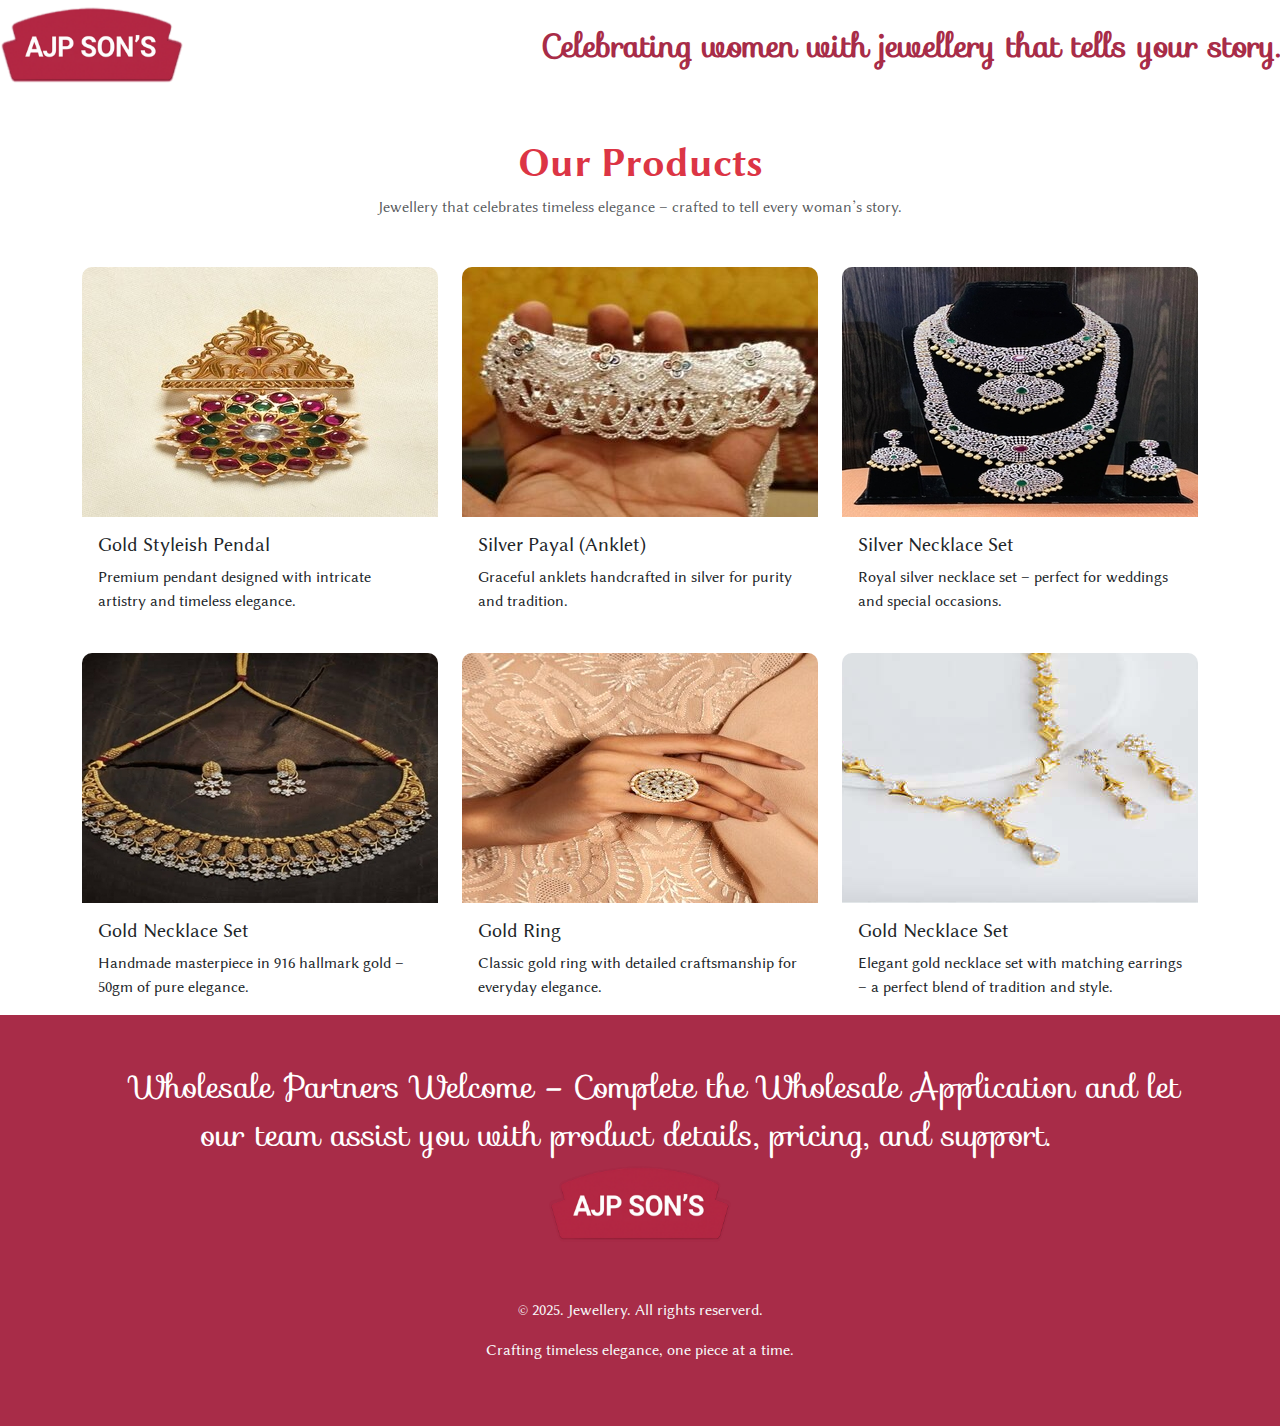
<file: api/womane.html>
<!DOCTYPE html>
<html lang="en">
<head>
    <meta charset="UTF-8">
    <meta name="viewport" content="width=device-width, initial-scale=1.0">
    <title>Girl's Collection</title>
    <!-- Bootstrap CSS -->
    <link href="https://cdn.jsdelivr.net/npm/bootstrap@5.3.2/dist/css/bootstrap.min.css" rel="stylesheet">
    <!-- my css  -->
     <link rel="stylesheet" href="../css/woman.css">
    <!-- Font Awesome -->
    <link href="https://cdnjs.cloudflare.com/ajax/libs/font-awesome/6.4.0/css/all.min.css" rel="stylesheet">
    <!-- Google Fonts -->
    <link href="https://fonts.googleapis.com/css2?family=Sofia&display=swap" rel="stylesheet">
</head>
<body>

    <!-- Navbar -->
     <!-- Logo and Text Link -->
        <div class="d-flex justify-content-between align-items-center mb-4 flex-wrap">
            <div class="d-flex align-items-center gap-2">
                <!-- <i class="fas fa-crown fa-2x text-warning"></i> -->
                <a href="../index.html"><img src="../images/logo.png" alt="Logo" class="logo"></a>
            </div>
            <a href="#" class="header-link" style="font-size: 2rem; font-family: Sofia, sans-serif;">
                <i class="fas fa-sparkles"></i>Celebrating women with jewellery that tells your story.
            </a>
        </div>

    <!-- Page Title -->
    <section class="text-center my-5">
        <h1 class="fw-bold text-danger">Our Products</h1>
        <p class="text-muted">Jewellery that celebrates timeless elegance – crafted to tell every woman’s story.</p>
    </section>

    <!-- Products Grid -->
    <div class="container">
        <div class="row g-4">
            <!-- Product 1 -->
            <div class="col-md-4 col-sm-6">
                <div class="card product-card">
                    <img src="../images/product/girl1.jpg" class="card-img-top product-img" alt="Traditional Dress">
                    <div class="card-body">
                        <h5 class="card-title">Gold Styleish Pendal</h5>
                        <p class="card-text">Premium pendant designed with intricate artistry and timeless elegance.</p>
                        
                    </div>
                </div>
            </div>

            <!-- Product 2 -->
            <div class="col-md-4 col-sm-6">
                <div class="card product-card">
                    <img src="../images/product/girl2.jpg" class="card-img-top product-img" alt="Kurti">
                    <div class="card-body">
                        <h5 class="card-title">Silver Payal (Anklet)</h5>
                        <p class="card-text">Graceful anklets handcrafted in silver for purity and tradition.</p>
                        
                    </div>
                </div>
            </div>

            <!-- Product 3 -->
            <div class="col-md-4 col-sm-6">
                <div class="card product-card">
                    <img src="../images/product/girl3.jpg" class="card-img-top product-img" alt="Ethnic Wear">
                    <div class="card-body">
                        <h5 class="card-title">Silver Necklace Set</h5>
                        <p class="card-text">Royal silver necklace set – perfect for weddings and special occasions.</p>

                    </div>
                </div>
            </div>

            <!-- Product 4 -->
            <div class="col-md-4 col-sm-6">
                <div class="card product-card">
                    <img src="../images/product/girl4.jpg" class="card-img-top product-img" alt="Ethnic Wear">
                    <div class="card-body">
                        <h5 class="card-title">Gold Necklace Set</h5>
                        <p class="card-text">Handmade masterpiece in 916 hallmark gold – 50gm of pure elegance.</p>

                    </div>
                </div>
            </div>

            <!-- Product 5 -->
            <div class="col-md-4 col-sm-6">
                <div class="card product-card">
                    <img src="../images/product/girl5.jpg" class="card-img-top product-img" alt="Ethnic Wear">
                    <div class="card-body">
                        <h5 class="card-title">Gold Ring</h5>
                        <p class="card-text">Classic gold ring with detailed craftsmanship for everyday elegance.</p>

                    </div>
                </div>
            </div>

            <!-- Product 6 -->
            <div class="col-md-4 col-sm-6">
                <div class="card product-card">
                    <img src="../images/product/girl6.jpg" class="card-img-top product-img" alt="Ethnic Wear">
                    <div class="card-body">
                        <h5 class="card-title">Gold Necklace Set</h5>
                        <p class="card-text">Elegant gold necklace set with matching earrings – a perfect blend of tradition and style.</p>

                    </div>
                </div>
            </div>
        </div>
    </div>

        <!-- section-9 footer -->
     <footer id="footer">
      <div class="footer py-5">
        <div class="container">
          <div class="row">
            <div class="col-md-12 text-center">
                <a href="contact.html" class="footer-link" style="font-size: 2rem; font-family: Sofia, sans-serif;">Wholesale Partners Welcome – Complete the Wholesale Application and let our team assist you with product details, pricing, and support.</a>
              <br><a class="footer-link" href="#"> <img src="../images/logo.png" alt="logoajp" style="border: 5px thin #f8f9fa;"> </a>
            
              
            </div>
            <div class="col-sm-12">
              <div class="footer-copy">
                <div class="copy-right text-center pt-5">
                  <p class="text-light">© 2025. Jewellery. All rights reserverd.</p>
                  <p class="text-light">Crafting timeless elegance, one piece at a time.</p>
                </div>
              </div>
            </div>
          </div>
        </div>
      </div>
     </footer>

    <!-- Bootstrap JS -->
    <script src="https://cdn.jsdelivr.net/npm/bootstrap@5.3.2/dist/js/bootstrap.bundle.min.js"></script>
</body>
</html>
</file>
<file: css/style.css>
@import url("https://fonts.googleapis.com/css2?family=Quicksand:wght@300;400;500;600;700&family=Roboto:wght@100;300;400;500;700;900&display=swap");

*,
*:after,
*:before {
    -webkit-box-sizing:border-box;
    box-sizing:border-box;
    margin:0;
    padding:0;
}

:active,
:hover,
:focus {
    outline:0 !important;
    outline-offset:0;
}

a,
a:hover {
    color:var(--primary-color) !important;
}

ul,
ol {
    margin:0;
    padding:0;
}

/*====variable define====*/
:root {
    --primary-color :#a82c48;
    --secondry-color :#43121d ;
    --third-color :#f98169;
    --white-color :#fff;
    --text-color :#555;
    --text-gray :#999;
    --black-color :#000;
    --primary-font :'Roboto', sans-serif;
    --secondry-font :'Quicksand', sans-serif;
}

html {
    scroll-behavior:smooth;
}

body {
    font-family:var(--primary-font);
    font-size:100%;
    font-weight:400;
}

/*<=======custome scrollbar======>*/
::-webkit-scrollbar {
    width:0.625rem;
}
::-webkit-scrollbar-track {
    background:var(--white-color);
}
::-webkit-scrollbar-thumb {
    background-color:var(--primary-color);
}

/*<:======custome css design======:>*/
h1 {
    font-size:3rem;
    font-weight:900;
    margin-bottom:3rem;
    color:var(--secondry-color);
}
h2 {
    font-weight:700;
    font-size:2.25rem;
    text-transform:capitalize;
    font-family:var(--secondry-font);
    color:var(--secondry-color);
    line-height:3rem;
}
h4 {
    color:var(--secondry-color);
    font-family:var(--secondry-font);
    text-transform:capitalize;
    font-size:18px;
    font-weight:800;
    margin-bottom:0.5rem;
}
h5 {
    color:var(--primary-color);
    text-transform:capitalize;
    font-family:var(--secondry-font);
    font-size:1rem;
    font-weight:700;
    margin-bottom:0.5rem;
}
p {
    font-size:1rem;
    color:var(--text-color);
    font-weight:400;
    line-height:1.75rem;
    letter-spacing:1px;
}
.main-btn {
    display:inline-block;
    padding:0.625rem 1.875rem;
    line-height:1.5625rem;
    background-color:var(--primary-color);
    border:0.1875rem solid var(--primary-color);
    color:var(--white-color);
    font-size:0.9375rem;
    font-weight:600;
    text-transform:capitalize;
    box-shadow:0px 2px 10px -1px rgb(0 0 0 /19%);
    /* any 2d and 3d animation crerate to use transition */
    -webkit-transition:all .4s ease-out 0s;
    -o-transition:all .4s ease-out 0s;
    -moz-transition:all .4s ease-out 0s;
    transition:all .4s ease-out 0s;
}

.white-btn {
    padding: 0.625rem 1.875rem;
    line-height: 25px;
    background-color: var(--white-color);
    border: 0.1875rem solid var(--white-color);
    color: var(--text-color);
    font-size: 0.9375rem;
    font-weight: 600;
    text-transform: capitalize;
    box-shadow: 0px 2px 10px -1px rgb(0 0 0 /19%);
     -webkit-transition: all .4s ease-out 0s;
    -o-transition: all .4s ease-out 0s;
    -moz-transition: all .4s ease-out 0s;
    transition: all .4s ease-out 0s;
}

.main-btn:hover {
    background-color: transparent;
    color: var(--primary-color);
}
.white-btn:hover {
     background-color: transparent;
     color: var(--primary-color);
     border-color: var(--primary-color);
}

.wrapper {
    padding-top: 8.25rem;
    padding-bottom: 8.25rem;
}

.text-content {
    width: 70%;
    margin: auto;
}

.counter-section h2,
.testimonial-section h2,
.book-food-text h2 {
    color: var(--white-color);
}

/* header design  */
.navigation-wrap {
    position: fixed;
    width: 100%;
    left: 0;
    z-index: 1000;
    -webkit-transition: all 0.3s ease-out;
    transition: all 0.3s ease-out;
}
.navigation-wrap .nav-item {
    padding: 0 0.625rem;
    transition: all 200ms linear;
}
.navbar-toggler:focus {
    outline: unset;
    border: unset;
    box-shadow: none;
}
.navbar-toggler {
  border: none;
  background: none;
}

.navbar-toggler-icon {
  font-size: 1.5rem;
}
.nav-link {
    font-size: 0.9375rem;
    font-weight: 600;
    text-transform: capitalize;
    color: var(--primary-color);
    letter-spacing: 1px;
}
.navigation-wrap .main-btn {
    padding: 0.3125rem 1.4375rem;
    box-shadow: none;
    margin-left: 0.625rem; 
}

/* change navbar styling on scroll  */

.navigation-wrap.scroll-on {
    position: fixed;
    top: 0;
    left: 0;
    width: 100%;
    background-color: var(--white-color);
    box-shadow: 0 0.125rem 1.75rem 0 rgb(0,0,0,0.09);
    transition: all .15s ease-in-out 0s;
}

/*===========top banner designing==========*/

.top-banner {
    width: 100%;
    background-image: url('../images/bg/bg-1.jpg');/*no-repeat center*/
    background-size: cover;
    padding:16.875rem 0 9.375rem;
}

/*===========Counter designing==========*/

.counter-section {
    background-color: var(--primary-color);
    padding: 2.5rem 0;
}
.counter-section p {
    color: var(--white-color);
    text-transform: uppercase;
}

/*===========about section designing==========*/

.about-section {
    background: var(--white-color);
}
.about-section .card,
.about-section .card img {
    border-radius: 0.675rem;
}
.about-section .text-sec {
    padding-left: 2rem;
}

/*===========food type section design =========*/
.food-type {
    padding-top:3.25rem;
}
.food-type ul li {
    font-size: 1rem;
    color: var(--text-color);
    line-height: 32px;
    position: relative;
    margin-left: 30px;
}
.food-type ul li::before {
    position: absolute;
    left: -2.1875rem;
    color: var(--primary-color);
    font-size: 1.25rem;
    font-family: "Font Awesome 5 Free";
    content: '\f058';
    display: inline-block;
    padding-right: 3px;
    vertical-align: middle;
    font-weight: 900;
}
.story-section {
    width: 100%;
    height:28.125rem;
    background: url('../images/bg/bg-2.jpg') no-repeat center;
    background-size: cover;
    padding-top: 100px;
    text-align: center;
}
.story-section h2 {
    color: var(--primary-color);
}

/*=========explore food section design========*/
.explore-food .card{
    border: none;
    background-color: transparent;
    border-radius: 0.9375rem;
}
.explore-food .card img {
    border-radius: 0.9375rem;
    object-fit: cover;
}
.explore-food .card span {
    display: block;
    font-size: 1.5rem;
    font-weight: 700;
    color: var(--primary-color);
    padding-bottom: 1rem;
    border-bottom: 0.0625rem solid #eee;
}
.explore-food .card span del {
    color: var(--text-gray);
    margin-left: 0.5rem;
}

/*=========testimonial section design=======*/
.testimonial-section {
    background-color: var(--primary-color);

}
.testimonial-section .carousel-item {
    margin-top: 3rem;
    padding: 10rem 3.125rem;
    background-color: var(--white-color);
    border-radius: 0.9375rem;
    text-align: center;
}
.testimonial-section .carousel-caption img {
    max-width: 5rem;
    border-radius: 50%;
    padding: 0.3125rem;
}

.testimonial-section .carousel-item .carousel-caption p {
    font-size: 1.3125rem;
    line-height: 2.0625rem;
    padding: 0 11% 0.625rem;
}
.testimonial-section .carousel-indicators {
    bottom: -2.8125rem;
}
.testimonial-section .carousel-indicators button {
    width: 15px;
    height: 15px;
    outline: none;
    border-radius: 50%;
    border: none;
    margin-right: 1rem;
    opacity: 0.2;
}
.testimonial-section .carousel-indicators button.active {
    opacity: 1;
}
/*==============FAQ section design==========*/
.faq h4 span {
    color: var(--primary-color);
    font-size: 1.875rem;
    margin-right: 0.3125rem;
}
.book-food {
    width: 100%;
    background: url('../images/bg/bg-3.jpg') no-repeat center;
    background-size: cover;
    background-attachment: fixed;
    background-position:0 71.9125px;
    padding:4.375rem 0;
}

/*====================form control==========*/
.newslettar {
    width:55%;
    margin:0 auto;
}
.newslettar .form-control {
    height:3.225rem;
    padding:0 1.25rem;
    font-size: 0.875rem;
    width: 100%;
    border: none;
    border-radius: 0;
    background:transparent;
    border:0.1875rem solid var(--text-gray);
    color: var(--black-color);
    font-weight: 700;
}
.newslettar .form-control:hover,
.newslettar .form-control:focus{
    outline:none;
    box-shadow:none;
    border-color:var(--primary-color);
}
.newslettar .row {
  flex-direction: column;
}

.newslettar .col-md-4,
.newslettar .col-md-8 {
  width: 100%;
  padding: 0.5rem 0;
}
/*============footer section design=========*/
.footer {
    background: var(--primary-color);
}

.footer .footer-link {
    font-size: 1rem;
    color: var(--white-color) !important;
    padding: 0 1.875rem;
    text-decoration: none;
}

.footer .footer-link:hover {
    color: var(--secondry-color) !important;
    text-decoration: underline; /* or none, depending on your design */
}

.footer a {
    text-decoration: none;
}

.footer a i {
    font-size: 1.05rem;
    color: var(--white-color);
    padding: 0 1rem;
}
.footer a i:hover {
    color: var(--secondry-color) !important;

}
</file>
<file: css/responsive-style.css>
@media(max-width :1024px) {
    /* about section  */
}

@media(max-width :991px) {
    
    /* custome classes */
    .text-content {
        width: 100%;
    }


    /* navbar brand  */
    .navigation-wrap .navbar-brand img {
        height: 3.8125rem;
    }
    .navigation-wrap {
        text-align: center;
        background-color: var(--white-color);
    }
    .navigation-wrap .nav-link {
        line-height: 1.875rem;

    }


    /* banner design */
    .top-banner {
        padding: 9.375rem 0 9.375rem;
    }

    /* curousle design */
    .testimontial-section .carousel-item .carousel-caption p {
        padding: 0;
    }


}

@media(max-width :767px) /* use in mobile version */ {
    
    /* custome css  */
    h1{
    font-size: 2.8rem;
    }
    h2 {
        font-size: 2rem;
        line-height: 2.0625rem;
    }


    /* top banner */
    .top-banner {
        padding: 10.875rem 0 9.375rem;
    }

    /* story sectrion  */
    .story-section {
        height: auto;
        padding: 3rem 0;

    }

    /* curousle design */
    .testimontial-section .carousel-item {
        padding: 11rem 3.125rem;

    }

    /* news leeter  */
    .newslettar {
        width: 75%;
    }
    .newslettar .main-btn {
        width: 100%;
        margin: 1rem;
    }
    /* footer link  */
    .footer .footer-link,
    .footer a i{
        padding:0 0.7rem;
    }

}

@media(max-width :330px) {
    /* curousle design */
    .testimontial-section .carousel-item {
        padding: 13rem 3.125rem;
    }
}
</file>
<file: css/contect.css>
body {
            background-color: #f8f9fa;
            font-family: 'Segoe UI', sans-serif;
        }
        /*<=======custome scrollbar======>*/
        ::-webkit-scrollbar {
        width:0.625rem;
        }
        ::-webkit-scrollbar-track {
         background: #fff;
        }
        ::-webkit-scrollbar-thumb {
    background-color: #a82c48;
        }
        .logo {
            max-height: 70px;
        }
        .form-section {
            background: white;
            padding: 25px;
            border-radius: 12px;
            box-shadow: 0 4px 15px rgba(0,0,0,0.08);
            margin-bottom: 30px;
        }
        .form-title {
            color: #43121d;
            font-weight: bold;
            margin-bottom: 20px;
        }
        .sidebar-card {
            background: white;
            padding: 15px;
            border-radius: 12px;
            box-shadow: 0 4px 15px rgba(0,0,0,0.05);
            margin-bottom: 20px;
        }
        a.header-link {
            color: #a82c48;
            font-weight: bold;
            text-decoration: none;
            font-size: 1.1rem;
            display: flex;
            align-items: center;
            gap: 8px;
        }
        a.header-link:hover {
            text-decoration: underline;
        }
        .input-group-text {
            background-color: #a82c48;
            color: white;
            border: none;
        }
        .btn-danger {
            display:inline-block;
            padding:0.625rem 1.875rem;
            line-height:1.5625rem;
            background-color:#a82c48;
            border:0.1875rem solid #a82c48;
            color: #fff;
            font-size:0.9375rem;
            font-weight:600;
            text-transform:capitalize;
            box-shadow:0px 2px 10px -1px rgb(0 0 0 /19%);
    /* any 2d and 3d animation crerate to use transition */
            -webkit-transition:all .4s ease-out 0s;
            -o-transition:all .4s ease-out 0s;
            -moz-transition:all .4s ease-out 0s;
            transition:all .4s ease-out 0s;
        }
        .btn-danger:hover {
             background-color: transparent;
             color: #a82c48;
        }

        /*============footer section design=========*/
.footer {
    background: #a82c48;
}

.footer .footer-link {
    font-size: 1rem;
    color: #fff !important;
    padding: 0 1.875rem;
    text-decoration: none;
}

.footer .footer-link:hover {
    color: #43121d !important;
    text-decoration: underline; /* or none, depending on your design */
}

.footer a {
    text-decoration: none;
}

.footer a i {
    font-size: 1.05rem;
    color: #fff;
    padding: 0 1rem;
}
.footer a i:hover {
    color: #43121d !important;

}
</file>
<file: css/godbless.css>
@import url('https://fonts.googleapis.com/css2?family=Libertinus+Sans:ital,wght@0,400;0,700;1,400&display=swap');
        body {
            font-family: "Libertinus Sans", sans-serif;
            background-color: #fff;
        }
         a.header-link {
            color: #a82c48;
            font-weight: bold;
            text-decoration: none;
            font-size: 1.1rem;
            display: flex;
            align-items: center;
            gap: 8px;
        }
        a.header-link:hover {
            text-decoration: underline;
        }

         /*<=======custome scrollbar======>*/
        ::-webkit-scrollbar {
            width:0.625rem;
        }
        ::-webkit-scrollbar-track {
            background: #fff;
        }
        ::-webkit-scrollbar-thumb {
            background-color: #a82c48;
        }
        .product-card {
            border: none;
            transition: transform 0.3s ease, box-shadow 0.3s ease;
            background-color: #fff;
            border-radius: 10px;
        }
        .product-card:hover {
            transform: translateY(-5px);
            box-shadow: 0px 5px 15px rgba(0,0,0,0.5);
        }
        .product-img {
            border-radius: 10px 10px 0 0;
            height: 250px;
            object-fit: cover;
        }
        /*============footer section design=========*/
.footer {
    background: #a82c48;
}

.footer .footer-link {
    font-size: 1rem;
    color: #fff;
    padding: 0 1.875rem;
    text-decoration: none;
    transition: color 0.3s ease, text-decoration 0.3s ease;
}

.footer .footer-link:hover {
    color: #43121d !important; /* gold effect on hover */
    text-decoration: underline dashed;
}

.footer a {
    text-decoration: none;
}

.footer a i {
    font-size: 1.05rem;
    color: #fff;
    padding: 0 1rem;
}
.footer a i:hover {
    color: #43121d !important;

}
</file>
<file: css/kids.css>
@import url('https://fonts.googleapis.com/css2?family=Libertinus+Sans:ital,wght@0,400;0,700;1,400&display=swap');
        body {
            font-family: "Libertinus Sans", sans-serif;
            background-color: #fff;
        }
         a.header-link {
            color: #a82c48;
            font-weight: bold;
            text-decoration: none;
            font-size: 1.1rem;
            display: flex;
            align-items: center;
            gap: 8px;
        }
        a.header-link:hover {
            text-decoration: underline;
        }

         /*<=======custome scrollbar======>*/
        ::-webkit-scrollbar {
            width:0.625rem;
        }
        ::-webkit-scrollbar-track {
            background: #fff;
        }
        ::-webkit-scrollbar-thumb {
            background-color: #a82c48;
        }
        .product-card {
            border: none;
            transition: transform 0.3s ease, box-shadow 0.3s ease;
            background-color: #fff;
            border-radius: 10px;
        }
        .product-card:hover {
            transform: translateY(-5px);
            box-shadow: 0px 5px 15px rgba(0,0,0,0.5);
        }
        .product-img {
            border-radius: 10px 10px 0 0;
            height: 250px;
            object-fit: cover;
        }
        /*============footer section design=========*/
.footer {
    background: #a82c48;
}

.footer .footer-link {
    font-size: 1rem;
    color: #fff;
    padding: 0 1.875rem;
    text-decoration: none;
    transition: color 0.3s ease, text-decoration 0.3s ease;
}

.footer .footer-link:hover {
    color: #43121d !important; /* gold effect on hover */
    text-decoration: underline dashed;
}

.footer a {
    text-decoration: none;
}

.footer a i {
    font-size: 1.05rem;
    color: #fff;
    padding: 0 1rem;
}
.footer a i:hover {
    color: #43121d !important;

}
</file>
<file: css/mens.css>
@import url('https://fonts.googleapis.com/css2?family=Libertinus+Sans:ital,wght@0,400;0,700;1,400&display=swap');
        body {
            font-family: "Libertinus Sans", sans-serif;
            background-color: #fff;
        }
         a.header-link {
            color: #a82c48;
            font-weight: bold;
            text-decoration: none;
            font-size: 1.1rem;
            display: flex;
            align-items: center;
            gap: 8px;
        }
        a.header-link:hover {
            text-decoration: underline;
        }

         /*<=======custome scrollbar======>*/
        ::-webkit-scrollbar {
            width:0.625rem;
        }
        ::-webkit-scrollbar-track {
            background: #fff;
        }
        ::-webkit-scrollbar-thumb {
            background-color: #a82c48;
        }
        .product-card {
            border: none;
            transition: transform 0.3s ease, box-shadow 0.3s ease;
            background-color: #fff;
            border-radius: 10px;
        }
        .product-card:hover {
            transform: translateY(-5px);
            box-shadow: 0px 5px 15px rgba(0,0,0,0.5);
        }
        .product-img {
            border-radius: 10px 10px 0 0;
            height: 250px;
            object-fit: cover;
        }
        /*============footer section design=========*/
.footer {
    background: #a82c48;
}

.footer .footer-link {
    font-size: 1rem;
    color: #fff;
    padding: 0 1.875rem;
    text-decoration: none;
    transition: color 0.3s ease, text-decoration 0.3s ease;
}

.footer .footer-link:hover {
    color: #43121d !important; /* gold effect on hover */
    text-decoration: underline dashed;
}


.footer a {
    text-decoration: none;
}

.footer a i {
    font-size: 1.05rem;
    color: #fff;
    padding: 0 1rem;
}
.footer a i:hover {
    color: #43121d !important;

}
</file>
<file: css/woman.css>
@import url('https://fonts.googleapis.com/css2?family=Libertinus+Sans:ital,wght@0,400;0,700;1,400&display=swap');
        body {
            font-family: "Libertinus Sans", sans-serif;
            background-color: #fff;
        }
         a.header-link {
            color: #a82c48;
            font-weight: bold;
            text-decoration: none;
            font-size: 1.1rem;
            display: flex;
            align-items: center;
            gap: 8px;
        }
        a.header-link:hover {
            text-decoration: underline;
        }

         /*<=======custome scrollbar======>*/
        ::-webkit-scrollbar {
            width:0.625rem;
        }
        ::-webkit-scrollbar-track {
            background: #fff;
        }
        ::-webkit-scrollbar-thumb {
            background-color: #a82c48;
        }
        .product-card {
            border: none;
            transition: transform 0.3s ease, box-shadow 0.3s ease;
            background-color: #fff;
            border-radius: 10px;
        }
        .product-card:hover {
            transform: translateY(-5px);
            box-shadow: 0px 5px 15px rgba(0,0,0,0.5);
        }
        .product-img {
            border-radius: 10px 10px 0 0;
            height: 250px;
            object-fit: cover;
        }
        /*============footer section design=========*/
.footer {
    background: #a82c48;
}

.footer .footer-link {
    font-size: 1rem;
    color: #fff;
    padding: 0 1.875rem;
    text-decoration: none;
    transition: color 0.3s ease, text-decoration 0.3s ease;
}

.footer .footer-link:hover {
    color: #43121d !important; /* gold effect on hover */
    text-decoration: underline dashed;
}

.footer a {
    text-decoration: none;
}

.footer a i {
    font-size: 1.05rem;
    color: #fff;
    padding: 0 1rem;
}
.footer a i:hover {
    color: #43121d !important;

}
</file>
<file: css/login.css>
@import url("https://fonts.googleapis.com/css2?family=Quicksand:wght@300;400;500;600;700&family=Roboto:wght@100;300;400;500;700;900&display=swap");


/* Reset & Base */
body, html {
    margin: 0;
    padding: 0;
    font-family: 'Roboto', sans-serif;
}

/* Image Section */
.left-section {
    position: relative;
    overflow: hidden;
}

.bg-img {
    position: absolute;
    width: 100%;
    height: 100%;
    object-fit: cover;
    top: 0;
    left: 0;
    z-index: 1;
}

.overlay {
    position: absolute;
    top: 0;
    left: 0;
    width: 100%;
    height: 100%;
    background: rgba(198, 48, 105, 0.6); /* pink gradient overlay */
    z-index: 2;
}

.welcome-text {
    z-index: 3;
    position: relative;
    max-width: 90%;
}

.animate-text {
    animation: fadeInUp 2s ease-out;
    font-size: 2rem;
}

@keyframes fadeInUp {
    from {
        opacity: 0;
        transform: translateY(30px);
    }
    to {
        opacity: 1;
        transform: translateY(0);
    }
}

/* Login Box */
.login-box {
    width: 100%;
    max-width: 400px;
}

.btn-primary {
            display:inline-block;
            padding:0.625rem 1.875rem;
            line-height:1.5625rem;
            background-color:#a82c48;
            border:0.1875rem solid #a82c48;
            color: #fff;
            font-size:0.9375rem;
            font-weight:600;
            text-transform:capitalize;
            box-shadow:0px 2px 10px -1px rgb(0 0 0 /19%);
    /* any 2d and 3d animation crerate to use transition */
            -webkit-transition:all .4s ease-out 0s;
            -o-transition:all .4s ease-out 0s;
            -moz-transition:all .4s ease-out 0s;
            transition:all .4s ease-out 0s;
}

.btn-primary:hover {
             background-color: transparent;
             color: #a82c48;}

/* Responsive */
@media (max-width: 767.98px) {
    .left-section {
        display: none;
    }

    .login-box {
        padding: 2rem 1.5rem;
    }
}
         /*<=======custome scrollbar======>*/
        ::-webkit-scrollbar {
            width:0.625rem;
        }
        ::-webkit-scrollbar-track {
            background: #fff;
        }
        ::-webkit-scrollbar-thumb {
            background-color: #a82c48;
        }
        .product-card {
            border: none;
            transition: transform 0.3s ease, box-shadow 0.3s ease;
            background-color: #fff;
            border-radius: 10px;
        }
        .product-card:hover {
            transform: translateY(-5px);
            box-shadow: 0px 5px 15px rgba(0,0,0,0.5);
        }
        .product-img {
            border-radius: 10px 10px 0 0;
            height: 250px;
            object-fit: cover;
        }
</file>
<file: css/reg.css>
@import url("https://fonts.googleapis.com/css2?family=Quicksand:wght@300;400;500;600;700&family=Roboto:wght@100;300;400;500;700;900&display=swap");


/* Reset & Base */
body, html {
    margin: 0;
    padding: 0;
    font-family: 'Roboto', sans-serif;
}

/* Image Section */
.left-section {
    position: relative;
    overflow: hidden;
}

.bg-img {
    position: absolute;
    width: 100%;
    height: 100%;
    object-fit: cover;
    top: 0;
    left: 0;
    z-index: 1;
}

.overlay {
    position: absolute;
    top: 0;
    left: 0;
    width: 100%;
    height: 100%;
    background: rgba(198, 48, 105, 0.6); /* pink gradient overlay */
    z-index: 2;
}

.welcome-text {
    z-index: 3;
    position: relative;
    max-width: 90%;
}

.animate-text {
    animation: fadeInUp 2s ease-out;
    font-size: 2rem;
}

@keyframes fadeInUp {
    from {
        opacity: 0;
        transform: translateY(30px);
    }
    to {
        opacity: 1;
        transform: translateY(0);
    }
}

/* Login Box */
.login-box {
    width: 100%;
    max-width: 400px;
}

.btn-primary {
            display:inline-block;
            padding:0.625rem 1.875rem;
            line-height:1.5625rem;
            background-color:#a82c48;
            border:0.1875rem solid #a82c48;
            color: #fff;
            font-size:0.9375rem;
            font-weight:600;
            text-transform:capitalize;
            box-shadow:0px 2px 10px -1px rgb(0 0 0 /19%);
    /* any 2d and 3d animation crerate to use transition */
            -webkit-transition:all .4s ease-out 0s;
            -o-transition:all .4s ease-out 0s;
            -moz-transition:all .4s ease-out 0s;
            transition:all .4s ease-out 0s;
}

.btn-primary:hover {
             background-color: transparent;
             color: #a82c48;}

/* Responsive */
@media (max-width: 767.98px) {
    .left-section {
        display: none;
    }

    .login-box {
        padding: 2rem 1.5rem;
    }
}
         /*<=======custome scrollbar======>*/
        ::-webkit-scrollbar {
            width:0.625rem;
        }
        ::-webkit-scrollbar-track {
            background: #fff;
        }
        ::-webkit-scrollbar-thumb {
            background-color: #a82c48;
        }
        .product-card {
            border: none;
            transition: transform 0.3s ease, box-shadow 0.3s ease;
            background-color: #fff;
            border-radius: 10px;
        }
        .product-card:hover {
            transform: translateY(-5px);
            box-shadow: 0px 5px 15px rgba(0,0,0,0.5);
        }
        .product-img {
            border-radius: 10px 10px 0 0;
            height: 250px;
            object-fit: cover;
        }
</file>
